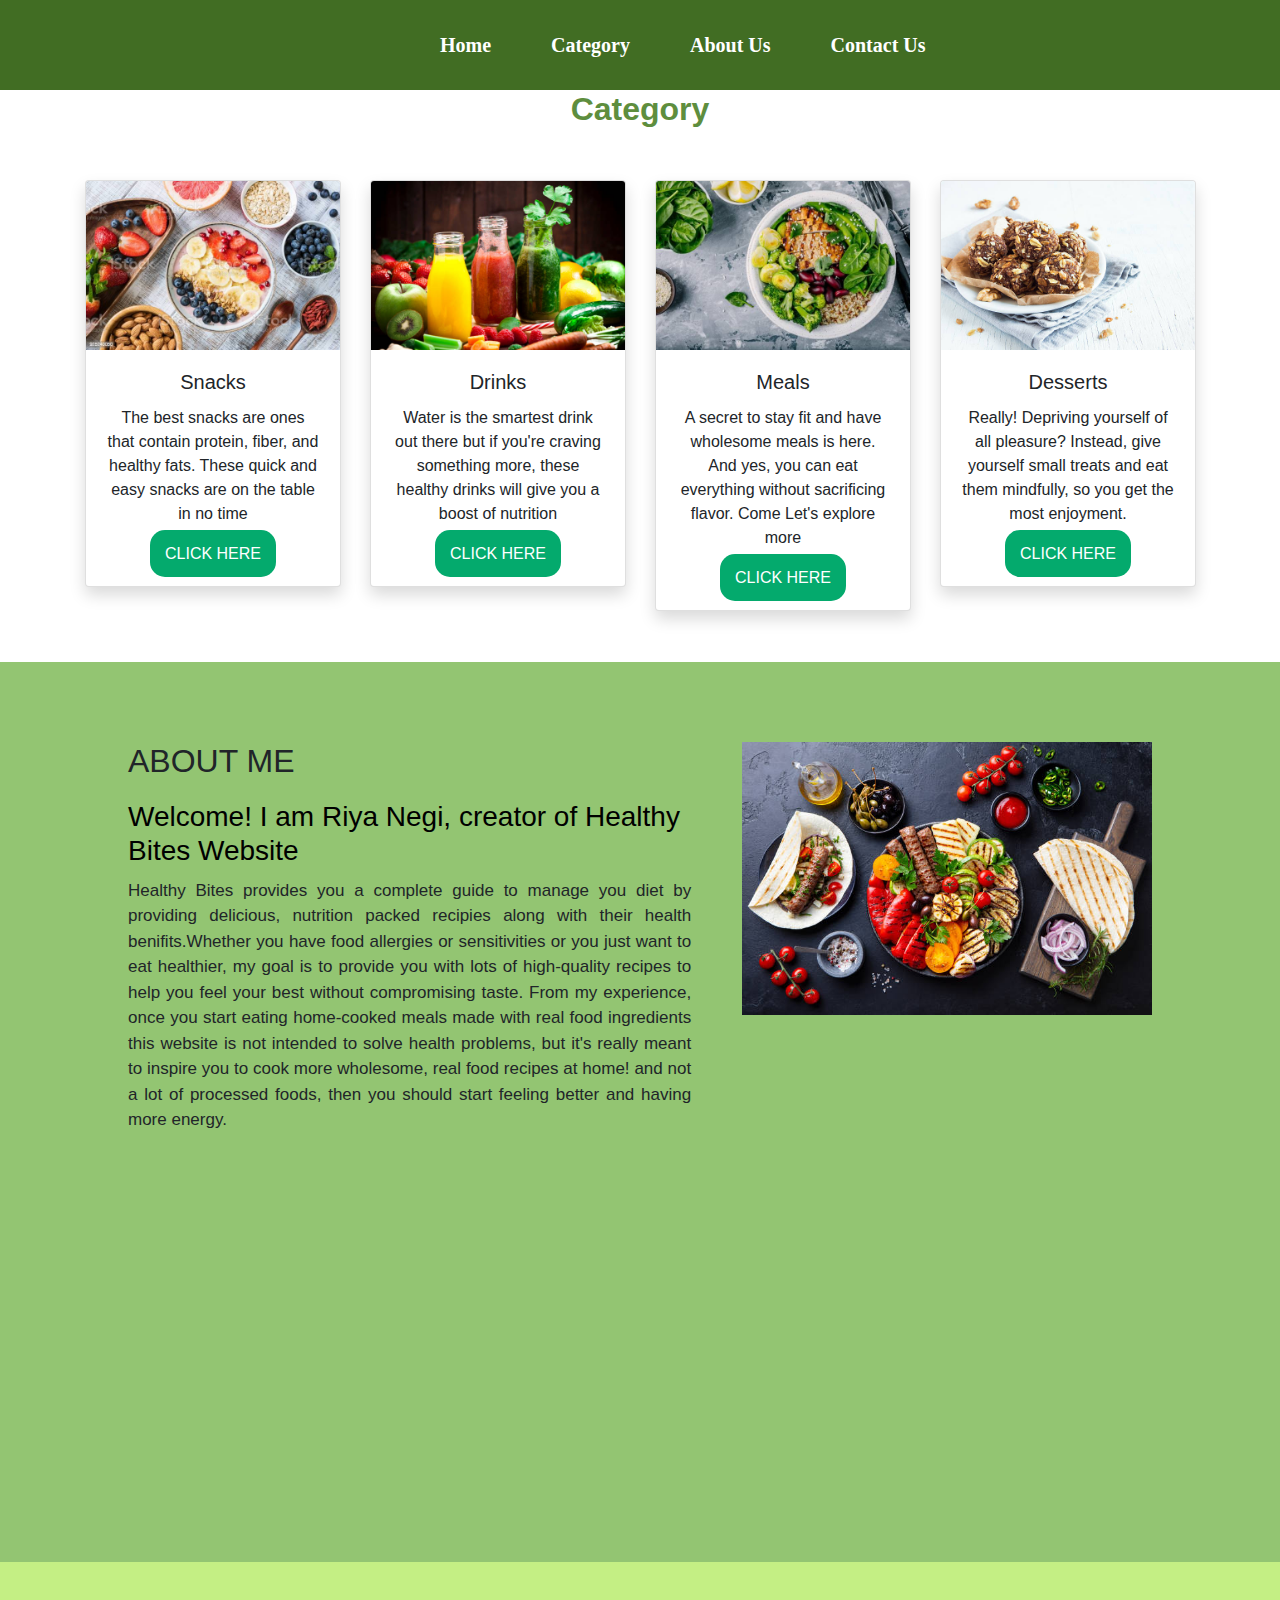
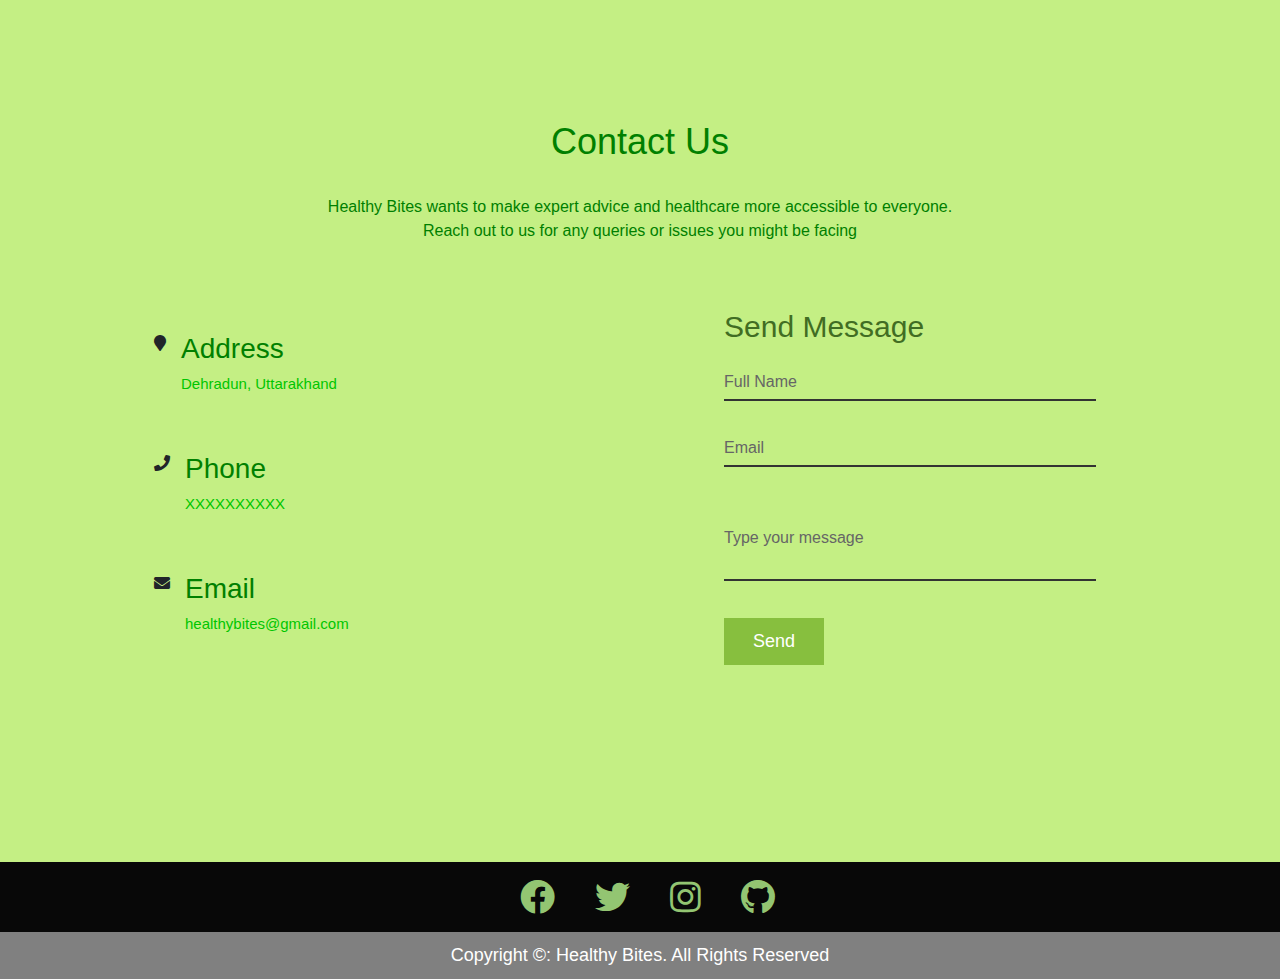
<file: index.html>
<!DOCTYPE html>
<html lang="en">
<head>
    <meta charset="UTF-8">
    <meta http-equiv="X-UA-Compatible" content="IE=edge">
    <meta name="viewport" content="width=device-width, initial-scale=1.0">
    <title>Healthy Bites</title>
    <link rel="shortcut icon" type="image/png" href="Img/Icon.png">
    <link rel="stylesheet" href="https://cdn.jsdelivr.net/npm/bootstrap@5.3.0-alpha1/dist/css/bootstrap.min.css">
    <link rel="stylesheet" href="style.css">
    <link rel="stylesheet" href="https://cdn.jsdelivr.net/npm/bootstrap@5.2.3/dist/css/bootstrap.min.css" integrity="sha384-rbsA2VBKQhggwzxH7pPCaAqO46MgnOM80zW1RWuH61DGLwZJEdK2Kadq2F9CUG65" crossorigin="anonymous">
    <link rel="stylesheet" href="https://pro.fontawesome.com/releases/v5.10.0/css/all.css">
    <link rel="stylesheet" href="https://maxcdn.bootstrapcdn.com/bootstrap/4.4.1/css/bootstrap.min.css">
    
</head>
<body>
    <script src="https://code.jquery.com/jquery-3.2.1.slim.min.js" integrity="sha384-KJ3o2DKtIkvYIK3UENzmM7KCkRr/rE9/Qpg6aAZGJwFDMVNA/GpGFF93hXpG5KkN" crossorigin="anonymous"></script>
    <script src="https://cdnjs.cloudflare.com/ajax/libs/popper.js/1.12.9/umd/popper.min.js" integrity="sha384-ApNbgh9B+Y1QKtv3Rn7W3mgPxhU9K/ScQsAP7hUibX39j7fakFPskvXusvfa0b4Q" crossorigin="anonymous"></script>
    <script src="https://maxcdn.bootstrapcdn.com/bootstrap/4.0.0/js/bootstrap.min.js" integrity="sha384-JZR6Spejh4U02d8jOt6vLEHfe/JQGiRRSQQxSfFWpi1MquVdAyjUar5+76PVCmYl" crossorigin="anonymous"></script>
    
    <!--Navbar Starts here-->
        <div class="bg-img">
            <div class="nav-bar">
                <div class="nav-links">
                    <a href="https://riya-negi-healthybites.netlify.app/"> Home </a>
                    <a href="#container"> Category </a>
                    <a href="#section"> About Us</a>
                    <a href="#content"> Contact Us </a>
                </div>
            </div>
        </div>
    <!--Navbar Ends here-->

    <!--Carousels
    <section>
        <div class="container-fluid">
            <div id="carouselExampleIndicators" class="carousel slide" data-ride="carousel" data-interval="4000">
                <ol class="carousel-indicators">
                    <li data-target="#carouselExampleIndicators" data-slide-to="0" class="active"></li>
                    <li data-target="#carouselExampleIndicators" data-slide-to="1"></li>
                    <li data-target="#carouselExampleIndicators" data-slide-to="2"></li>
                    <li data-target="#carouselExampleIndicators" data-slide-to="3"></li>
                </ol>
                <div class="carousel-inner">
                    <div class="carousel-item active">
                        <img class="d-block w-100" src="Img/Image7.jpg" alt="First slide">
                    </div>
                    <div class="carousel-item">
                        <img class="d-block w-100" src="Img/Image6.jpg" alt="Second slide">
                    </div>
                    <div class="carousel-item">
                        <img class="d-block w-100" src="Img/Image2.jpg" alt="Third slide">
                    </div>
                    <div class="carousel-item">
                        <img class="d-block w-100" src="Img/Image5.jpg" alt="Third slide">
                    </div>
                </div>
                <a class="carousel-control-prev" href="#carouselExampleIndicators" role="button" data-slide="prev">
                    <span class="carousel-control-prev-icon" aria-hidden="true"></span>
                    <span class="sr-only">Previous</span>
                </a>
                <a class="carousel-control-next" href="#carouselExampleIndicators" role="button" data-slide="next">
                    <span class="carousel-control-next-icon" aria-hidden="true"></span>
                    <span class="sr-only">Next</span>
                </a>
            </div>
        </div>
    </section>
    Ends here-->
    
    <!--Category-->
    <section class="Category">
            <h2 class="category">Category</h2>
        <div class="container">
            <div class="row justify-content-center">
                <div class="col-md-3">
                    <div class="card shadow" style="width: 16rem;">
                        <div class="inner">
                            <img src="Img/Snacks.jpg" class="card-img-top" alt="...">
                        </div>
                        <div class="card-body text-center">
                          <h5 class="card-title">Snacks</h5>
                          <p class="card-text">The best snacks are ones that contain protein, fiber, and healthy fats. These quick and easy snacks are on the table in no time</p>
                          <a href="Snacks.html" class="button">Click Here</a>
                        </div>
                      </div>
                </div>
                <div class="col-md-3">
                    <div class="card shadow" style="width: 16rem;">
                        <div class="inner">
                            <img src="Img/Drinks.jpg" class="card-img-top" alt="...">
                        </div>
                        <div class="card-body text-center">
                          <h5 class="card-title">Drinks</h5>
                          <p class="card-text">Water is the smartest drink out there but if you're craving something more, these healthy drinks will give you a boost of nutrition</p>
                          <a href="Drinks.html" class="button">Click Here</a>
                        </div>
                      </div>
                </div>
                <div class="col-md-3">
                    <div class="card shadow" style="width: 16rem;">
                        <div class="inner">
                            <img src="Img/Meals.jpg" class="card-img-top" alt="...">
                        </div>
                        <div class="card-body text-center">
                          <h5 class="card-title">Meals</h5>
                          <p class="card-text">A secret to stay fit and have wholesome meals is here. And yes, you can eat everything without sacrificing flavor. Come Let's explore more </p>
                          <a href="Meals.html" class="button">Click Here</a>
                        </div>
                      </div>
                </div>
                <div class="col-md-3">
                    <div class="card shadow" style="width: 16rem;">
                        <div class="inner">
                            <img src="Img/Desserts.jpg" class="card-img-top" alt="...">
                        </div>
                        <div class="card-body text-center">
                          <h5 class="card-title">Desserts</h5>
                          <p class="card-text">Really! Depriving yourself of all pleasure? Instead, give yourself small treats and eat them mindfully, so you get the most enjoyment.</p>
                          <a href="Desserts.html" class="button">Click Here</a>
                        </div>
                </div>
        </div>
    </section>
    <!--Card ends here-->

    <!--About Us Section-->
    </section>
    <div class="section">
        <div class="containers">
            <div class="content-section">
                <div class="title">
                    <h2>About Me</h2>
                </div>
                <div class="content">
                    <h3>Welcome! I am Riya Negi, creator of Healthy Bites Website</h3>
                    <p>Healthy Bites provides you a complete guide to manage you diet by providing 
                        delicious, nutrition packed recipies along with their health benifits.Whether you have food allergies or sensitivities or you just want to eat healthier, my goal is to provide you with lots of 
                        high-quality recipes to help you feel your best without compromising taste. From my experience, once you start eating home-cooked meals made with real food ingredients this website is not intended to solve health problems, 
                        but it's really meant to inspire you to cook more wholesome, real food recipes at home! 
                        and not a lot of processed foods, then you should start feeling better and having more energy.
                    </p>
                </div>
            </div>
            <div class="image-section">
                <img src="Img/Image1.jpg">
            </div>
        </div>
    </div>
    <!--Contact Us-->
    <section class="contact">
        <div class="content">
            <h2>Contact Us</h2>
            <br>
            <p>Healthy Bites wants to make
                expert advice and healthcare more
                accessible to everyone.<br>
                Reach out to us for any queries or
                issues you might be facing
            </p>
        </div>
        <div class="contain">
            <div class="contactInfo">
                <div class="box">
                    <div class="icon"><i class="fa fa-map-marker" aria-hidden="true"></i></i></div>
                    <div class="text">
                        <h3>Address</h3>
                        <p>Dehradun, Uttarakhand</p>
                    </div>
                </div>
                <div class="box">
                    <div class="icon"><i class="fa fa-phone" aria-hidden="true"></i></div>
                    <div class="text">
                        <h3>Phone</h3>
                        <p>XXXXXXXXXX</p>
                    </div>
                </div>
                <div class="box">
                    <div class="icon"><i class="fa fa-envelope" aria-hidden="true"></i></div>
                    <div class="text">
                        <h3>Email</h3>
                        <p>healthybites@gmail.com</p>
                    </div>
                </div>
            </div>
            <div class="contactForm">
                <form>
                    <h2>Send Message</h2>
                    <div class="inputBox">
                        <input type="text" name="" required="required">
                        <span>Full Name</span>
                    </div>
                    <div class="inputBox">
                        <input type="text" name="" required="required">
                        <span>Email</span>
                        </div>
                    <div class="inputBox">
                        <br>
                        <textarea required="required"></textarea>
                        <span>Type your message</span>
                        
                    </div>
                    <div class="inputBox">
                        <input type="submit" name="" value="Send">
                </form>
            </div>
        </div>
        </section>
    <!--Footer-->
    <footer class="footer">
        <div class="inner-footer">
            <div class="social-links">
                <ul>
                    <li class="social-items"><a href="#"><i class="fab fa-facebook"></i></a></li>
                    <li class="social-items"><a href="#"><i class="fab fa-twitter"></i></a></li>
                    <li class="social-items"><a href="#"><i class="fab fa-instagram"></i></a></li>
                    <li class="social-items"><a href="#"><i class="fab fa-github"></i></a></li>
                </ul>
            </div>
        </div>
        <div class="outer-footer">
            Copyright &copy: Healthy Bites. All Rights Reserved
        </div>
    </footer>
</body>
</html>
</file>
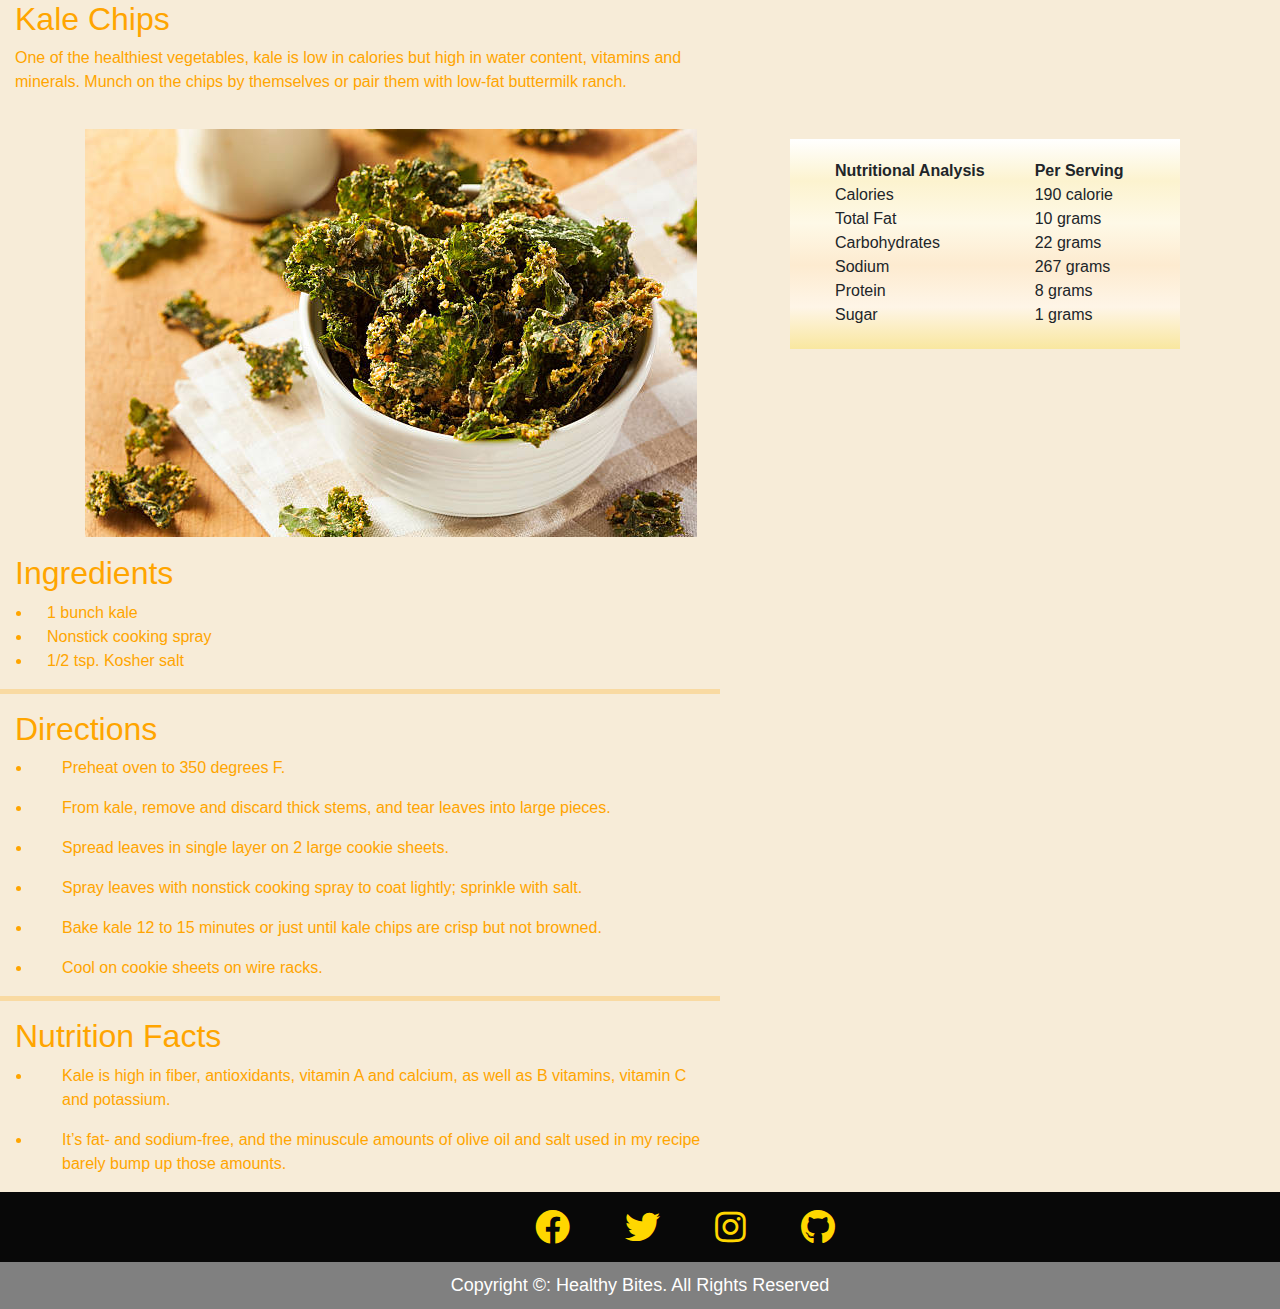
<file: Chips1.html>
<!DOCTYPE html>
<html lang="en">
<head>
	<title>Kale Chips</title>
	<link rel="stylesheet" type="text/css" href="Chips1.css">
    <link rel="shortcut icon" type="image/png" href="Img/Icon.png">
    <link rel="stylesheet" href="https://cdn.jsdelivr.net/npm/bootstrap@5.3.0-alpha1/dist/css/bootstrap.min.css">
    <link rel="stylesheet" href="Chips1.css">
    <link rel="stylesheet" href="https://cdn.jsdelivr.net/npm/bootstrap@5.2.3/dist/css/bootstrap.min.css" integrity="sha384-rbsA2VBKQhggwzxH7pPCaAqO46MgnOM80zW1RWuH61DGLwZJEdK2Kadq2F9CUG65" crossorigin="anonymous">
    <link rel="stylesheet" href="https://pro.fontawesome.com/releases/v5.10.0/css/all.css">
    <link rel="stylesheet" href="https://maxcdn.bootstrapcdn.com/bootstrap/4.4.1/css/bootstrap.min.css">
    
</head>
<body class="full">
    <h2 class="heading">Kale Chips</h2>
    <p>One of the healthiest vegetables, kale is low in calories but high in water content, vitamins and <br>minerals.
         Munch on the chips by themselves or pair them with low-fat buttermilk ranch. </p>
    <div class="container">
            <img src="Img/Snacks1.jpg" >
            <div class="box">
                <table>
                    <tr>
                        <th>Nutritional Analysis</th>
                        <th>Per Serving</th>
                    </tr>
                    <tr>
                        <td>Calories</td>
                        <td>190 calorie</td>
                    </tr>
                    <tr>
                        <td>Total Fat</td>
                        <td>10 grams</td>
                    </tr>
                    <tr>
                        <td>Carbohydrates</td>
                        <td>22 grams</td>
                    </tr>
                    <tr>
                        <td>Sodium</td>
                        <td>267 grams</td>
                    </tr>
                    <tr>
                        <td>Protein</td>
                        <td>8 grams</td>
                    </tr>
                    <tr>
                        <td>Sugar</td>
                        <td>1 grams</td>
                    </tr>
                </table>
            </div>
        </div>
        <!--Sub-section-->
        <div>
            <h2 class="Sub-section">Ingredients</h2>
            <ul type="disc">
                <li>1 bunch kale</li>
                <li>Nonstick cooking spray</li>
                <li>1/2 tsp. Kosher salt</li>
            </ul>
            <hr style="height:5px;width: 720px;border-width:0;color:#FFA500;background-color:#FFA500">
            <h2 class="Sub-section">Directions</h2>
            <ul type="disc">
                <li><p>Preheat oven to 350 degrees F.</p></li>
                <li><p>From kale, remove and discard thick stems, and tear leaves into large pieces.</p></li>
                <li><p>Spread leaves in single layer on 2 large cookie sheets. </p></li>
                <li><p>Spray leaves with nonstick cooking spray to coat lightly; sprinkle with salt. </p></li>
                <li><p>Bake kale 12 to 15 minutes or just until kale chips are crisp but not browned. </p></li>    
                <li><p>Cool on cookie sheets on wire racks.</p></li>
            </ul>
            <hr style="height:5px;width: 720px;border-width:0;color:#FFA500;background-color:#FFA500">
            <h2 class="Sub-section">Nutrition Facts</h2>
            <ul type="disc">
                <li><p>Kale is high in fiber, antioxidants, vitamin A and calcium, as well as B vitamins, vitamin C<br>
                    and potassium. </p></li>
                <li><p>It’s fat- and sodium-free, and the minuscule amounts of olive oil and salt used in my recipe<br>
                    barely bump up those amounts.</p></li>
                </ul>
        </div>
        <!--Sub-section Ends here-->
        <!--Footer-->
    <footer class="footer">
        <div class="inner-footer">
            <div class="social-links">
                <ul>
                    <li class="social-items"><a href="#"><i class="fab fa-facebook"></i></a></li>
                    <li class="social-items"><a href="#"><i class="fab fa-twitter"></i></a></li>
                    <li class="social-items"><a href="#"><i class="fab fa-instagram"></i></a></li>
                    <li class="social-items"><a href="#"><i class="fab fa-github"></i></a></li>
                </ul>
            </div>
        </div>
        <div class="outer-footer">
            Copyright &copy: Healthy Bites. All Rights Reserved
        </div>
    </footer>
</body>
</html>
</file>
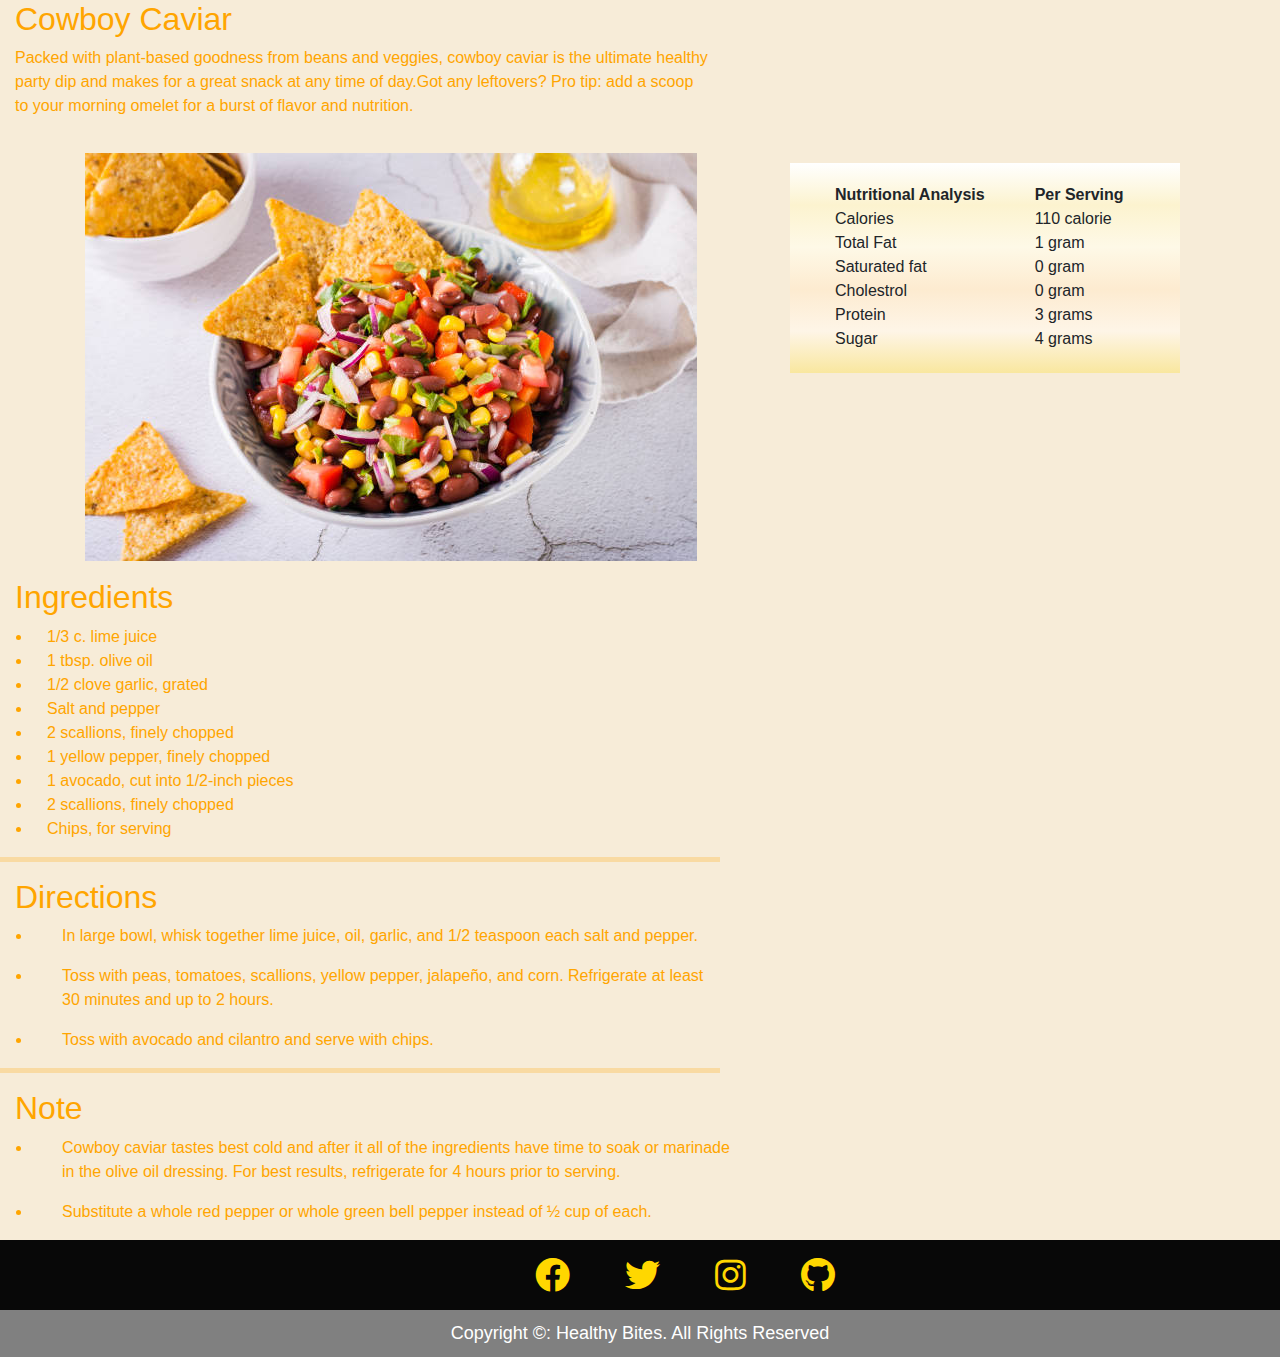
<file: Chips2.html>
<!DOCTYPE html>
<html lang="en">
<head>
	<title>Cowboy Caviar</title>
	<link rel="stylesheet" type="text/css" href="Chips1.css">
    <link rel="shortcut icon" type="image/png" href="Img/Icon.png">
    <link rel="stylesheet" href="https://cdn.jsdelivr.net/npm/bootstrap@5.3.0-alpha1/dist/css/bootstrap.min.css">
    <link rel="stylesheet" href="Chips2.css">
    <link rel="stylesheet" href="https://cdn.jsdelivr.net/npm/bootstrap@5.2.3/dist/css/bootstrap.min.css" integrity="sha384-rbsA2VBKQhggwzxH7pPCaAqO46MgnOM80zW1RWuH61DGLwZJEdK2Kadq2F9CUG65" crossorigin="anonymous">
    <link rel="stylesheet" href="https://pro.fontawesome.com/releases/v5.10.0/css/all.css">
    <link rel="stylesheet" href="https://maxcdn.bootstrapcdn.com/bootstrap/4.4.1/css/bootstrap.min.css">
    
</head>
<body class="full">
    <h2 class="heading">Cowboy Caviar</h2>
    <p>Packed with plant-based goodness from beans and veggies, cowboy caviar is the ultimate healthy<br> party dip
         and makes for a great snack at any time of day.Got any leftovers? Pro tip: add a scoop<br>
          to your morning
          omelet for a burst of flavor and nutrition.  </p>
    <div class="container">
            <img src="Img/Snacks2.jpg" >
            <div class="box">
                <table>
                    <tr>
                        <th>Nutritional Analysis</th>
                        <th>Per Serving</th>
                    </tr>
                    <tr>
                        <td>Calories</td>
                        <td>110 calorie</td>
                    </tr>
                    <tr>
                        <td>Total Fat</td>
                        <td>1 gram</td>
                    </tr>
                    <tr>
                        <td>Saturated fat</td>
                        <td>0 gram</td>
                    </tr>
                    <tr>
                        <td>Cholestrol</td>
                        <td>0 gram</td>
                    </tr>
                    <tr>
                        <td>Protein</td>
                        <td>3 grams</td>
                    </tr>
                    <tr>
                        <td>Sugar</td>
                        <td>4 grams</td>
                    </tr>
                </table>
            </div>
        </div>
        <!--Sub-section-->
        <div>
            <h2 class="Sub-section">Ingredients</h2>
            <ul type="disc">
                <li>1/3 c. lime juice</li>
                <li>1 tbsp. olive oil</li>
                <li>1/2 clove garlic, grated</li>
                <li>Salt and pepper</li>
                <li>2 scallions, finely chopped </li>
                <li>1 yellow pepper, finely chopped</li>
                <li>1 avocado, cut into 1/2-inch pieces </li>
                <li>2 scallions, finely chopped </li>
                <li>Chips, for serving</li>
            </ul>
            <hr style="height:5px;width: 720px;border-width:0;color:#FFA500;background-color:#FFA500">
            <h2 class="Sub-section">Directions</h2>
            <ul type="disc">
                <li><p>In large bowl, whisk together lime juice, oil, garlic, and 1/2 teaspoon each salt and pepper. </p></li>
                <li><p>Toss with peas, tomatoes, scallions, yellow pepper, jalapeño, and corn. Refrigerate at least 
                    <br>30 minutes and up to 2 hours.</p></li>
                <li><p>Toss with avocado and cilantro and serve with chips. </p></li>
                </ul>
            <hr style="height:5px;width: 720px;border-width:0;color:#FFA500;background-color:#FFA500">
            <h2 class="Sub-section">Note</h2>
            <ul type="disc">
                <li><p>Cowboy caviar tastes best cold and after it all of the ingredients have time 
                    to soak or marinade<br> in the olive oil dressing. For best results, refrigerate for 4 hours prior to serving. </p></li>
                <li><p>Substitute a whole red pepper or whole green bell pepper instead of ½ cup of each. </p></li>
                </ul>
        </div>
        <!--Sub-section Ends here-->
        <!--Footer-->
    <footer class="footer">
        <div class="inner-footer">
            <div class="social-links">
                <ul>
                    <li class="social-items"><a href="#"><i class="fab fa-facebook"></i></a></li>
                    <li class="social-items"><a href="#"><i class="fab fa-twitter"></i></a></li>
                    <li class="social-items"><a href="#"><i class="fab fa-instagram"></i></a></li>
                    <li class="social-items"><a href="#"><i class="fab fa-github"></i></a></li>
                </ul>
            </div>
        </div>
        <div class="outer-footer">
            Copyright &copy: Healthy Bites. All Rights Reserved
        </div>
    </footer>
</body>
</html>
</file>
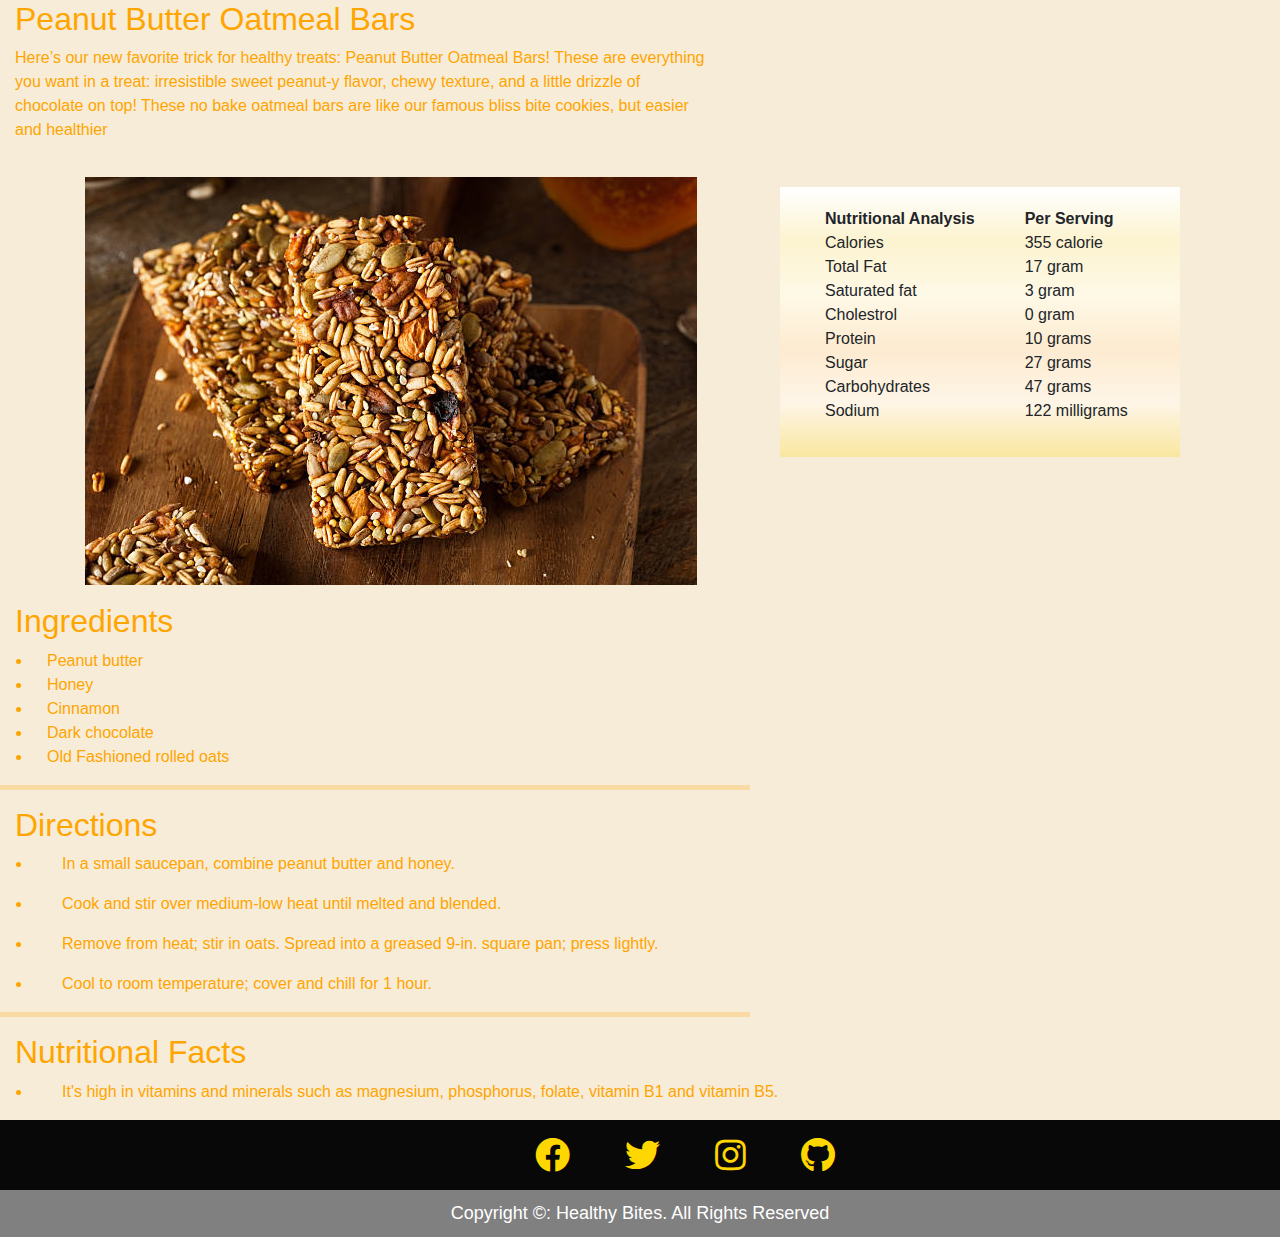
<file: Dessert1.html>
<!DOCTYPE html>
<html lang="en">
<head>
	<title>Dessert</title>
	<link rel="stylesheet" type="text/css" href="Dessert1style.css">
    <link rel="shortcut icon" type="image/png" href="Img/Icon.png">
    <link rel="stylesheet" href="Dessert1style.css">
    <link rel="stylesheet" href="https://cdn.jsdelivr.net/npm/bootstrap@5.3.0-alpha1/dist/css/bootstrap.min.css">
    <link rel="stylesheet" href="https://cdn.jsdelivr.net/npm/bootstrap@5.2.3/dist/css/bootstrap.min.css" integrity="sha384-rbsA2VBKQhggwzxH7pPCaAqO46MgnOM80zW1RWuH61DGLwZJEdK2Kadq2F9CUG65" crossorigin="anonymous">
    <link rel="stylesheet" href="https://pro.fontawesome.com/releases/v5.10.0/css/all.css">
    <link rel="stylesheet" href="https://maxcdn.bootstrapcdn.com/bootstrap/4.4.1/css/bootstrap.min.css">
</head>
<body class="full">
    <h2 class="heading">Peanut Butter Oatmeal Bars</h2>
    <p>Here’s our new favorite trick for healthy treats: Peanut Butter Oatmeal Bars! These are everything<br>
        you want in a treat: irresistible sweet peanut-y flavor, chewy texture, and a little drizzle of<br>
        chocolate on top! These no bake oatmeal bars are like our famous bliss bite cookies, but easier<br>
        and healthier</p>
    <div class="container">
            <img src="Img/Dessert1.jpg" >
            <div class="box">
                <table>
                    <tr>
                        <th>Nutritional Analysis</th>
                        <th>Per Serving</th>
                    </tr>
                    <tr>
                        <td>Calories</td>
                        <td>355 calorie</td>
                    </tr>
                    <tr>
                        <td>Total Fat</td>
                        <td>17 gram</td>
                    </tr>
                    <tr>
                        <td>Saturated fat</td>
                        <td>3 gram</td>
                    </tr>
                    <tr>
                        <td>Cholestrol</td>
                        <td>0 gram</td>
                    </tr>
                    <tr>
                        <td>Protein</td>
                        <td>10 grams</td>
                    </tr>
                    <tr>
                        <td>Sugar</td>
                        <td>27 grams</td>
                    </tr>
                    <tr>
                        <td>Carbohydrates</td>
                        <td>47 grams</td>
                    </tr>
                    <tr>
                        <td>Sodium</td>
                        <td>122 milligrams</td>
                    </tr>
                </table>
            </div>
        </div>
        <!--Sub-section-->
        <div>
            <h2 class="Sub-section">Ingredients</h2>
            <ul type="disc">
                <li>Peanut butter</li>
                <li>Honey</li>
                <li>Cinnamon</li>
                <li>Dark chocolate</li>
                <li>Old Fashioned rolled oats</li>
            </ul>
            <hr style="height:5px;width: 750px;border-width:0;color:#FFA500;background-color:#FFA500">
            <h2 class="Sub-section">Directions</h2>
            <ul type="disc">
                <li><p>In a small saucepan, combine peanut butter and honey. </p></li>
                <li><p> Cook and stir over medium-low heat until melted and blended.</p></li>
                <li><p>Remove from heat; stir in oats. Spread into a greased 9-in. square pan; press lightly.</p></li>
                <li><p>Cool to room temperature; cover and chill for 1 hour.</p></li>
                </ul>
            <hr style="height:5px;width: 750px;border-width:0;color:#FFA500;background-color:#FFA500">
            <h2 class="Sub-section">Nutritional Facts</h2>
            <ul type="disc">
                <li><p>It's high in vitamins and minerals such as magnesium, phosphorus, folate, vitamin B1 
                    and vitamin B5.</p></li>
                </ul>
        </div>
        <!--Sub-section Ends here-->
        <!--Footer-->
    <footer class="footer">
        <div class="inner-footer">
            <div class="social-links">
                <ul>
                    <li class="social-items"><a href="#"><i class="fab fa-facebook"></i></a></li>
                    <li class="social-items"><a href="#"><i class="fab fa-twitter"></i></a></li>
                    <li class="social-items"><a href="#"><i class="fab fa-instagram"></i></a></li>
                    <li class="social-items"><a href="#"><i class="fab fa-github"></i></a></li>
                </ul>
            </div>
        </div>
        <div class="outer-footer">
            Copyright &copy: Healthy Bites. All Rights Reserved
        </div>
    </footer>
</body>
</html>
</file>
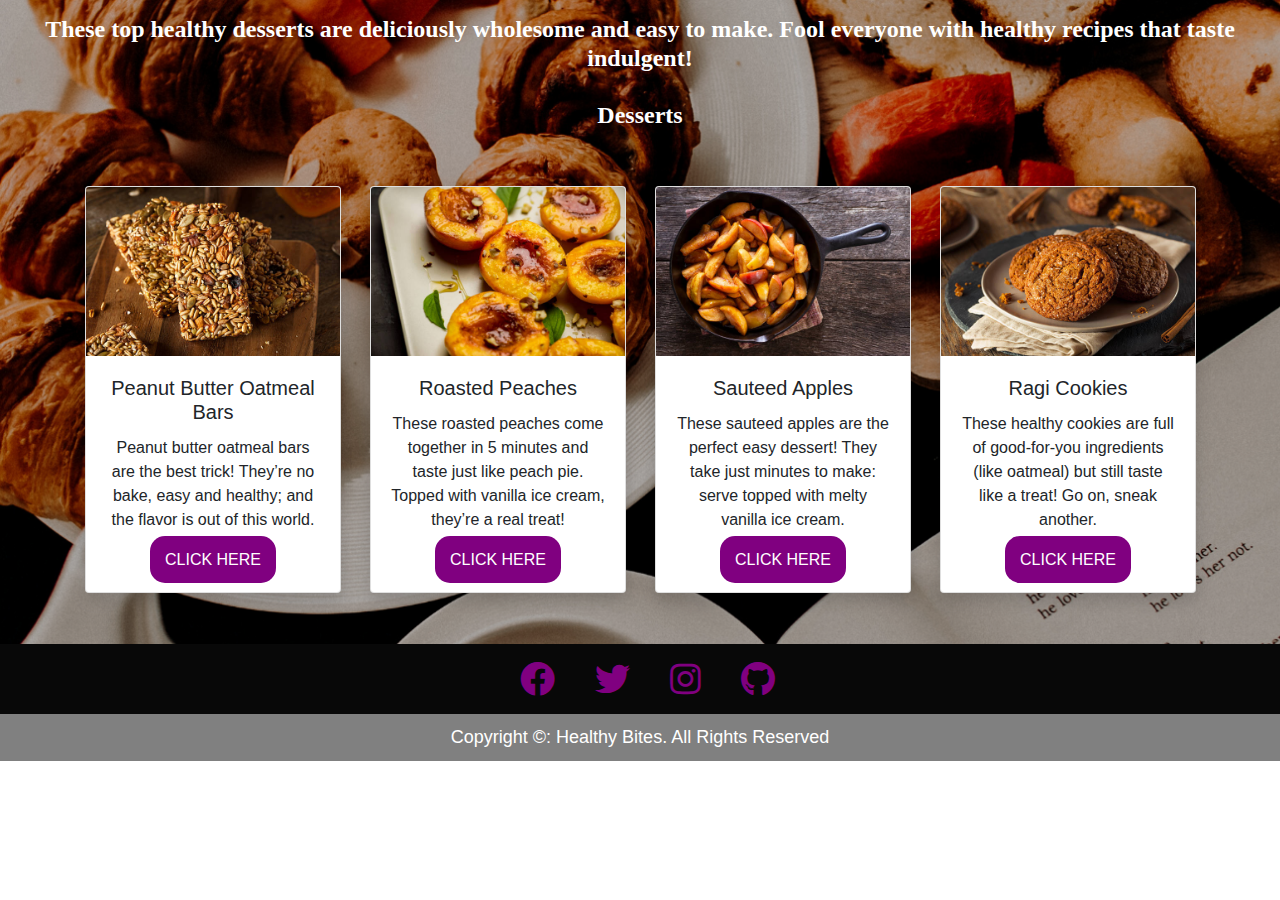
<file: Desserts.html>
<!DOCTYPE html>
<html lang="en">
<head>
    <meta charset="UTF-8">
    <meta http-equiv="X-UA-Compatible" content="IE=edge">
    <meta name="viewport" content="width=device-width, initial-scale=1.0">
    <title>Desserts</title>
    <link rel="shortcut icon" type="image/png" href="Img/Icon.png">
    <link rel="stylesheet" href="https://cdn.jsdelivr.net/npm/bootstrap@5.3.0-alpha1/dist/css/bootstrap.min.css">
    <link rel="stylesheet" href="DessertStyle.css">
    <link rel="stylesheet" href="https://cdn.jsdelivr.net/npm/bootstrap@5.2.3/dist/css/bootstrap.min.css" integrity="sha384-rbsA2VBKQhggwzxH7pPCaAqO46MgnOM80zW1RWuH61DGLwZJEdK2Kadq2F9CUG65" crossorigin="anonymous">
    <link rel="stylesheet" href="https://pro.fontawesome.com/releases/v5.10.0/css/all.css">
    <link rel="stylesheet" href="https://maxcdn.bootstrapcdn.com/bootstrap/4.4.1/css/bootstrap.min.css">
    
</head>
<body class="bg-img">
    <!--Drinks-->
    <div >
    <section >
        <h4 class="category">These top healthy desserts are deliciously 
            wholesome and easy to make. Fool everyone with healthy recipes that taste indulgent!</h4>
        <h4 class="category"> Desserts</h4>
    <div class="container">
        <div class="row justify-content-center">
            <div class="col-md-3">
                <div class="card shadow" style="width: 16rem;">
                    <div class="inner">
                        <img src="Img/Dessert1.jpg" class="card-img-top" alt="...">
                    </div>
                    <div class="card-body text-center">
                      <h5 class="card-title">Peanut Butter Oatmeal Bars</h5>
                      <p class="card-text">Peanut butter oatmeal bars are the best trick! 
                        They’re no bake, easy and healthy; and the flavor is out of this world.</p>
                      <a href="Dessert1.html" class="button">Click Here</a>
                    </div>
                  </div>
            </div>
            <div class="col-md-3">
                <div class="card shadow" style="width: 16rem;">
                    <div class="inner">
                        <img src="Img/Dessert2.jpg" class="card-img-top" alt="...">
                    </div>
                    <div class="card-body text-center">
                      <h5 class="card-title">Roasted Peaches</h5>
                      <p class="card-text">These roasted peaches come together in 5 minutes and taste just like peach pie. 
                        Topped with vanilla ice cream, they’re a real treat!</p>
                      <a href="#" class="button">Click Here</a>
                    </div>
                  </div>
            </div>
            <div class="col-md-3">
                <div class="card shadow" style="width: 16rem;">
                    <div class="inner">
                        <img src="Img/Dessert3.jpg" class="card-img-top" alt="...">
                    </div>
                    <div class="card-body text-center">
                      <h5 class="card-title">Sauteed Apples</h5>
                      <p class="card-text">These sauteed apples are the perfect easy dessert! They take 
                        just minutes to make: serve topped with melty vanilla ice cream.

                      </p>
                      <a href="#" class="button">Click Here</a>
                    </div>
                  </div>
            </div>
            <div class="col-md-3">
                <div class="card shadow" style="width: 16rem;">
                    <div class="inner">
                        <img src="Img/Dessert4.jpg" class="card-img-top" alt="...">
                    </div>
                    <div class="card-body text-center">
                      <h5 class="card-title">Ragi Cookies</h5>
                      <p class="card-text">These healthy cookies are full of good-for-you ingredients 
                        (like oatmeal) but still taste like a treat! Go on, sneak another.</p>
                      <a href="#" class="button">Click Here</a>
                    </div>
            </div>
    </div>
</section>
</div>
<!--Card ends here-->

<!--Footer-->
<footer class="footer">
    <div class="inner-footer">
        <div class="social-links">
            <ul>
                <li class="social-items"><a href="#"><i class="fab fa-facebook"></i></a></li>
                <li class="social-items"><a href="#"><i class="fab fa-twitter"></i></a></li>
                <li class="social-items"><a href="#"><i class="fab fa-instagram"></i></a></li>
                <li class="social-items"><a href="#"><i class="fab fa-github"></i></a></li>
            </ul>
        </div>
    </div>
    <div class="outer-footer">
        Copyright &copy: Healthy Bites. All Rights Reserved
    </div>
</footer>
<!--Ends here-->
</body>
</html>
</file>
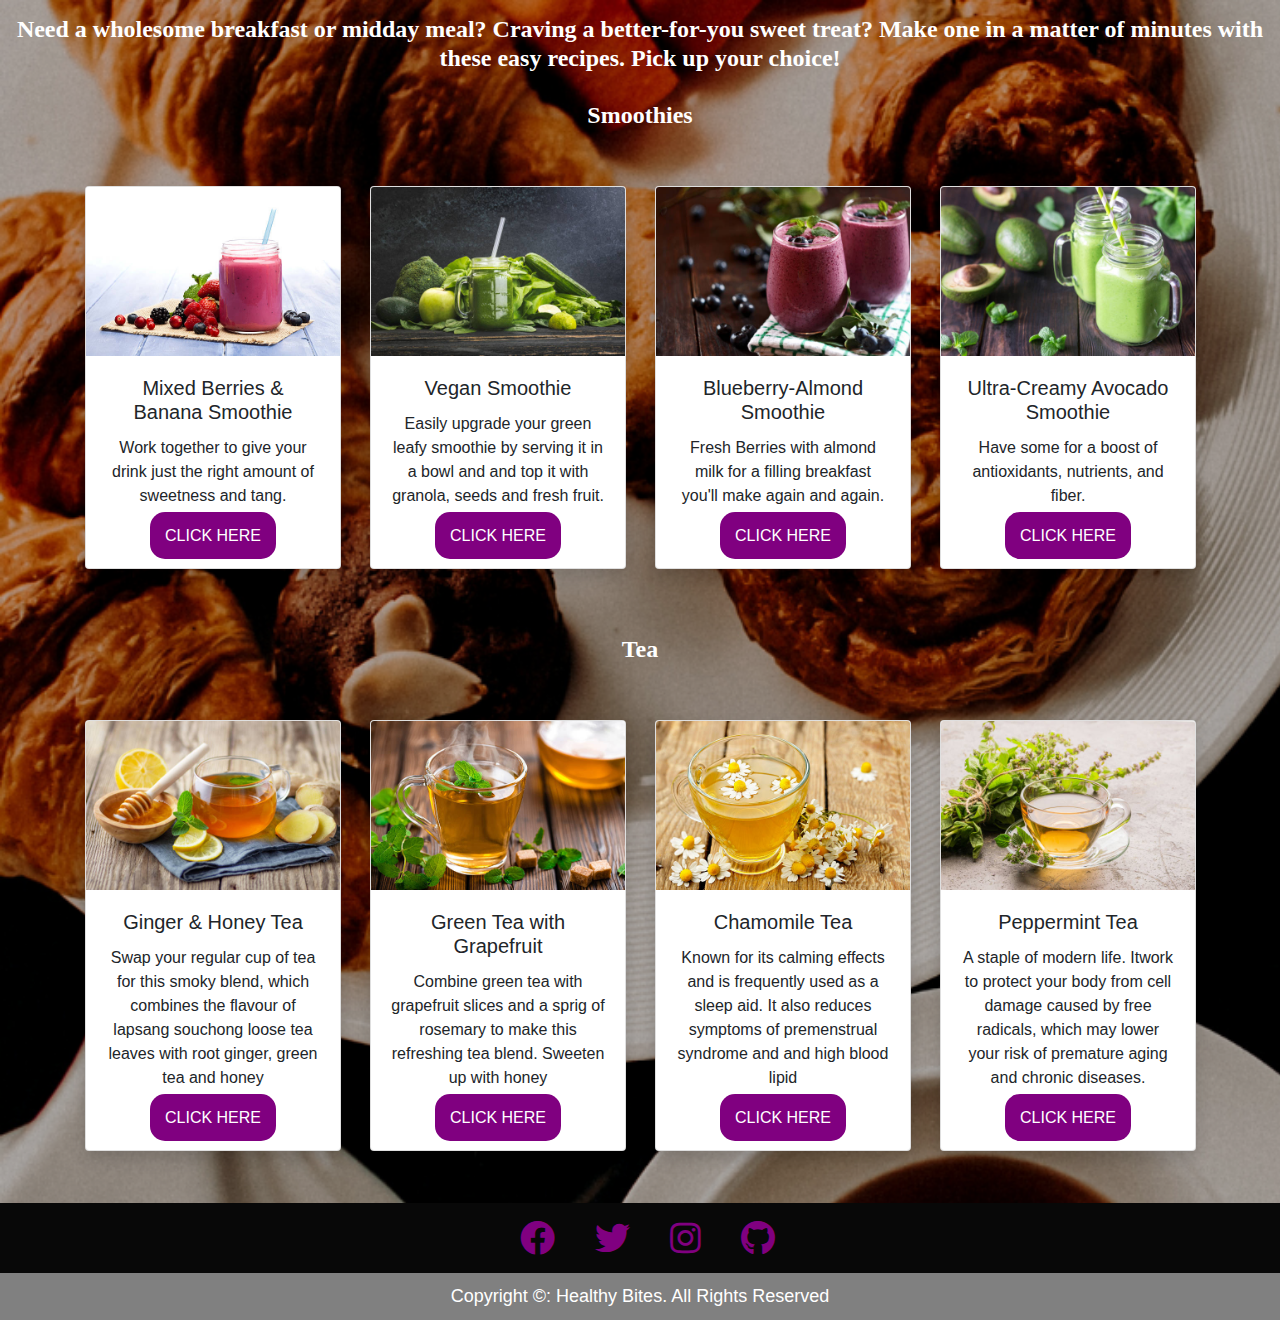
<file: Drinks.html>
<!DOCTYPE html>
<html lang="en">
<head>
    <meta charset="UTF-8">
    <meta http-equiv="X-UA-Compatible" content="IE=edge">
    <meta name="viewport" content="width=device-width, initial-scale=1.0">
    <title>Document</title>
    <link rel="shortcut icon" type="image/png" href="Img/Icon.png">
    <link rel="stylesheet" href="https://cdn.jsdelivr.net/npm/bootstrap@5.3.0-alpha1/dist/css/bootstrap.min.css">
    <link rel="stylesheet" href="Drinkstyle.css">
    <link rel="stylesheet" href="https://cdn.jsdelivr.net/npm/bootstrap@5.2.3/dist/css/bootstrap.min.css" integrity="sha384-rbsA2VBKQhggwzxH7pPCaAqO46MgnOM80zW1RWuH61DGLwZJEdK2Kadq2F9CUG65" crossorigin="anonymous">
    <link rel="stylesheet" href="https://pro.fontawesome.com/releases/v5.10.0/css/all.css">
    <link rel="stylesheet" href="https://maxcdn.bootstrapcdn.com/bootstrap/4.4.1/css/bootstrap.min.css">
    
</head>
<body class="bg-img">
    <!--Drinks-->
    <section >
        <h4 class="category">Need a wholesome breakfast or midday meal? 
            Craving a better-for-you sweet treat? Make one in a matter of minutes with these easy recipes. 
            Pick up your choice!</h4>
        <h4 class="category"> Smoothies </h4>
    <div class="container">
        <div class="row justify-content-center">
            <div class="col-md-3">
                <div class="card shadow" style="width: 16rem;">
                    <div class="inner">
                        <img src="Img/Smoothie1.jpg" class="card-img-top" alt="...">
                    </div>
                    <div class="card-body text-center">
                      <h5 class="card-title">Mixed Berries & Banana Smoothie</h5>
                      <p class="card-text">Work together to give your drink just the right amount of sweetness and tang.</p>
                      <a href="Smoothie1.html" class="button">Click Here</a>
                    </div>
                  </div>
            </div>
            <div class="col-md-3">
                <div class="card shadow" style="width: 16rem;">
                    <div class="inner">
                        <img src="Img/Smoothie2.jpg" class="card-img-top" alt="...">
                    </div>
                    <div class="card-body text-center">
                      <h5 class="card-title">Vegan Smoothie</h5>
                      <p class="card-text">Easily upgrade your green leafy smoothie by serving it in a bowl and and top it with granola, seeds and fresh fruit. </p>
                      <a href="#" class="button">Click Here</a>
                    </div>
                  </div>
            </div>
            <div class="col-md-3">
                <div class="card shadow" style="width: 16rem;">
                    <div class="inner">
                        <img src="Img/Smoothie3.jpg" class="card-img-top" alt="...">
                    </div>
                    <div class="card-body text-center">
                      <h5 class="card-title">Blueberry-Almond Smoothie</h5>
                      <p class="card-text">Fresh Berries with almond milk for a filling breakfast you'll make again and again.</p>
                      <a href="#" class="button">Click Here</a>
                    </div>
                  </div>
            </div>
            <div class="col-md-3">
                <div class="card shadow" style="width: 16rem;">
                    <div class="inner">
                        <img src="Img/Smoothie4.jpg" class="card-img-top" alt="...">
                    </div>
                    <div class="card-body text-center">
                      <h5 class="card-title">Ultra-Creamy Avocado Smoothie</h5>
                      <p class="card-text"> Have some for a boost of antioxidants, nutrients, and fiber. </p>
                      <a href="#" class="button">Click Here</a>
                    </div>
            </div>
    </div>
</section>
<!--Card ends here-->
<!--Second card-->
<section>
    <section >
        <h4 class="category"> Tea </h4>
    <div class="container">
        <div class="row justify-content-center">
            <div class="col-md-3">
                <div class="card shadow" style="width: 16rem;">
                    <div class="inner">
                        <img src="Img/Tea1.jpg" class="card-img-top" alt="...">
                    </div>
                    <div class="card-body text-center">
                      <h5 class="card-title">Ginger & Honey Tea</h5>
                      <p class="card-text">Swap your regular cup of tea for this smoky blend, which 
                        combines the flavour of lapsang souchong loose tea leaves with root ginger, green tea and honey</p>
                      <a href="Tea1.html" class="button">Click Here</a>
                    </div>
                  </div>
            </div>
            <div class="col-md-3">
                <div class="card shadow" style="width: 16rem;">
                    <div class="inner">
                        <img src="Img/Tea2.jpg" class="card-img-top" alt="...">
                    </div>
                    <div class="card-body text-center">
                      <h5 class="card-title">Green Tea with Grapefruit</h5>
                      <p class="card-text"> Combine green tea with grapefruit slices and a sprig of 
                        rosemary to make this refreshing tea blend. Sweeten up with honey  </p>
                      <a href="#" class="button">Click Here</a>
                    </div>
                  </div>
            </div>
            <div class="col-md-3">
                <div class="card shadow" style="width: 16rem;">
                    <div class="inner">
                        <img src="Img/Tea3.jpg" class="card-img-top" alt="...">
                    </div>
                    <div class="card-body text-center">
                      <h5 class="card-title">Chamomile Tea</h5>
                      <p class="card-text">Known for its calming effects and is frequently used as a sleep aid. It also 
                        reduces symptoms of premenstrual syndrome and and high blood lipid</p>
                      <a href="#" class="button">Click Here</a>
                    </div>
                  </div>
            </div>
            <div class="col-md-3">
                <div class="card shadow" style="width: 16rem;">
                    <div class="inner">
                        <img src="Img/Tea4.jpg" class="card-img-top" alt="...">
                    </div>
                    <div class="card-body text-center">
                      <h5 class="card-title">Peppermint Tea</h5>
                      <p class="card-text">A staple of modern life. Itwork to protect your body from cell 
                        damage caused by free radicals, which may lower your risk of premature aging and chronic diseases.</p>
                      <a href="#" class="button">Click Here</a>
                    </div>
            </div>
    </div>
</section>
<!--Footer-->
<footer class="footer">
    <div class="inner-footer">
        <div class="social-links">
            <ul>
                <li class="social-items"><a href="#"><i class="fab fa-facebook"></i></a></li>
                <li class="social-items"><a href="#"><i class="fab fa-twitter"></i></a></li>
                <li class="social-items"><a href="#"><i class="fab fa-instagram"></i></a></li>
                <li class="social-items"><a href="#"><i class="fab fa-github"></i></a></li>
            </ul>
        </div>
    </div>
    <div class="outer-footer">
        Copyright &copy: Healthy Bites. All Rights Reserved
    </div>
</footer>
<!--Ends here-->
</body>
</html>
</file>
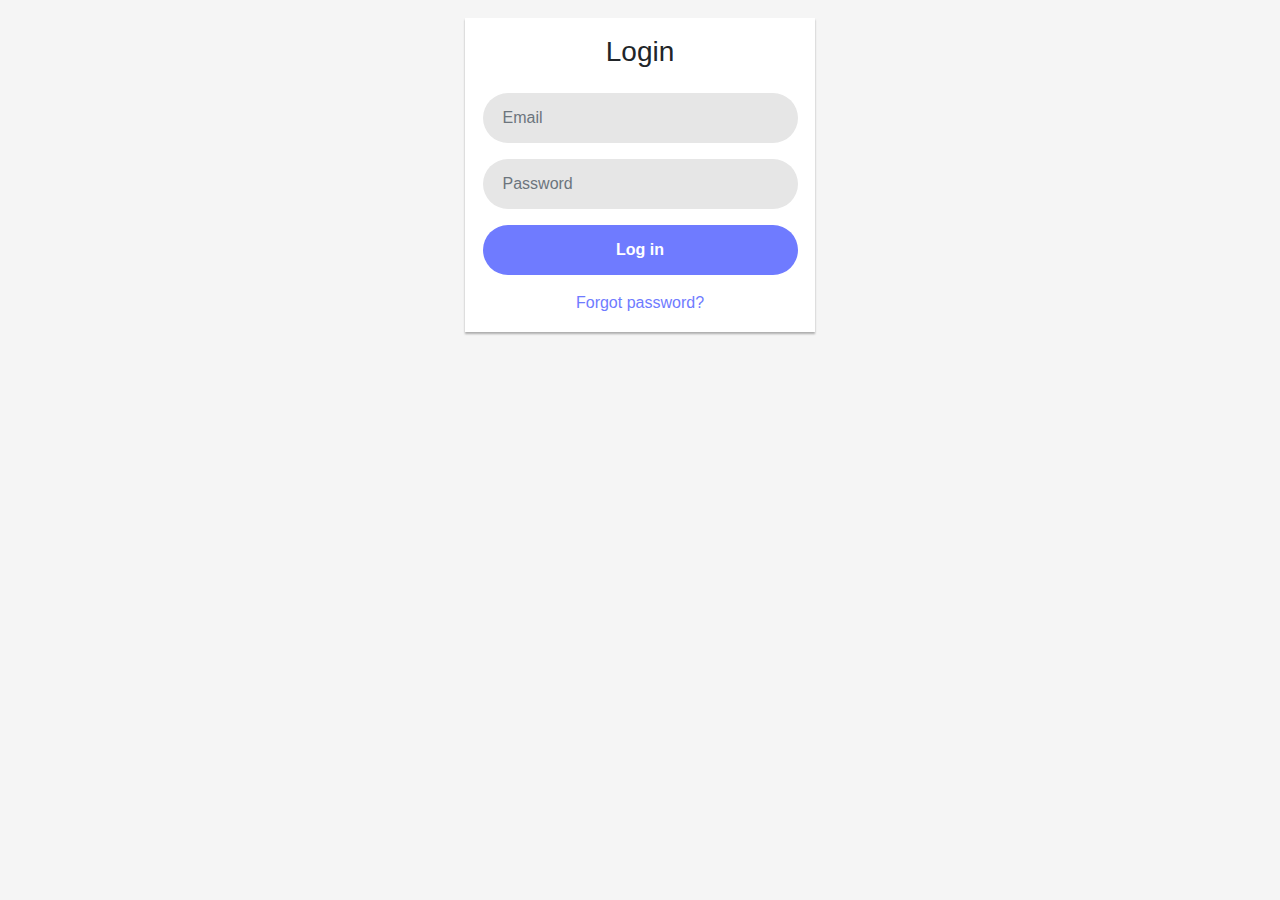
<file: Login.html>
<!DOCTYPE html>
<html lang="en">
<head>
  <meta charset="UTF-8">
  <title>Login Page</title>
  <link rel="stylesheet" href="https://maxcdn.bootstrapcdn.com/bootstrap/4.0.0/css/bootstrap.min.css">
  <style>
    body {
      background-color: #f5f5f5;
      font-family: "Helvetica Neue", Helvetica, Arial, sans-serif;
    }
    
    .login-form {
      margin-top: 5%;
      padding: 5%;
      background: #fff;
      box-shadow: 0px 2px 2px rgba(0, 0, 0, 0.3);
    }
    
    .form-group input {
      height: 50px;
      border-radius: 25px;
      padding: 0 20px;
      border: none;
      background-color: #e6e6e6;
    }
    
    .form-group button {
      height: 50px;
      border-radius: 25px;
      border: none;
      background-color: #6f7bff;
      color: #fff;
      font-weight: bold;
    }
    
    .form-group button:hover {
      background-color: #2e37b8;
    }
    
    .login-form p {
      margin-bottom: 0;
    }
    
    .login-form a {
      color: #6f7bff;
    }
  </style>
</head>
<body>
  <div class="container">
    <div class="row">
      <div class="col-md-4 offset-md-4">
        <form class="login-form">
          <h3 class="text-center mb-4">Login</h3>
          <div class="form-group">
            <input type="email" class="form-control" placeholder="Email" required>
          </div>
          <div class="form-group">
            <input type="password" class="form-control" placeholder="Password" required>
          </div>
          <div class="form-group">
            <button type="submit" class="btn btn-block">Log in</button>
          </div>
          <p class="text-center">
            <a href="#">Forgot password?</a>
          </p>
        </form>
      </div>
    </div>
  </div>
</body>
</html>
</file>
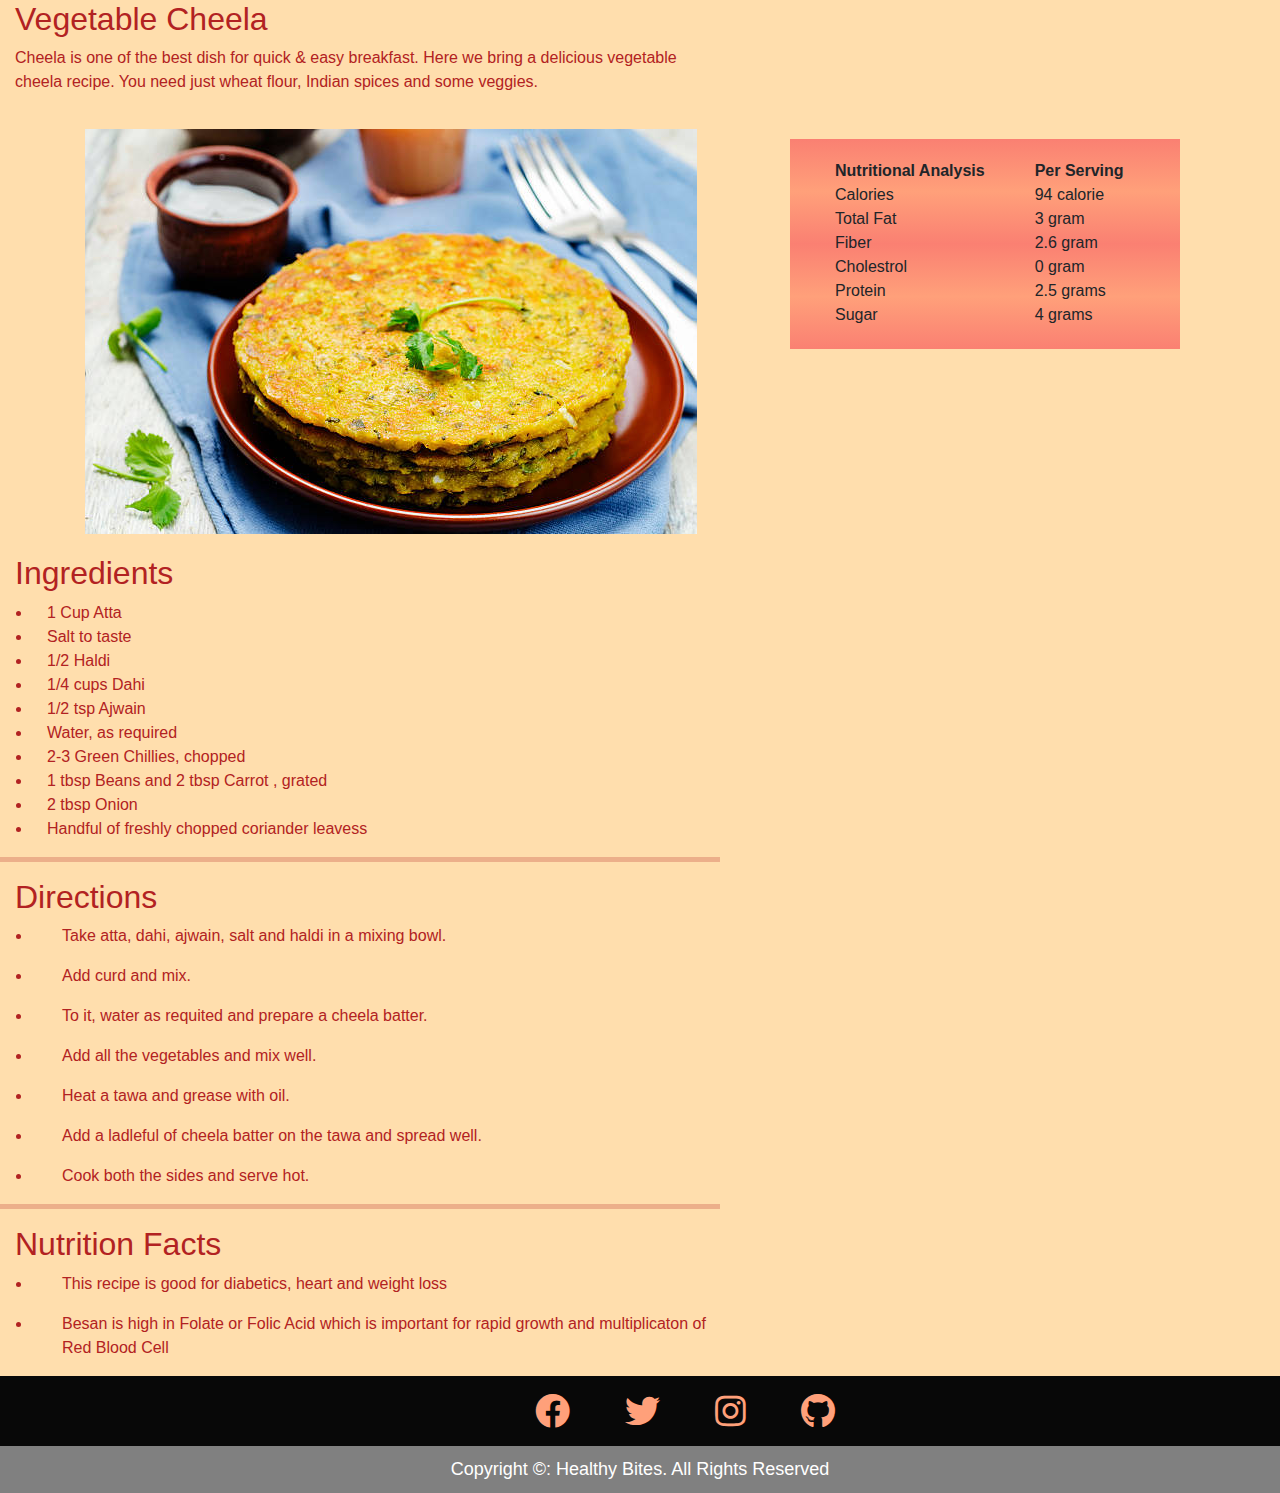
<file: Meal1.html>
<!DOCTYPE html>
<html lang="en">
<head>
	<title>Meal</title>
	<link rel="stylesheet" type="text/css" href="Chips1.css">
    <link rel="shortcut icon" type="image/png" href="Img/Icon.png">
    <link rel="stylesheet" href="https://cdn.jsdelivr.net/npm/bootstrap@5.3.0-alpha1/dist/css/bootstrap.min.css">
    <link rel="stylesheet" href="Meal1.css">
    <link rel="stylesheet" href="https://cdn.jsdelivr.net/npm/bootstrap@5.2.3/dist/css/bootstrap.min.css" integrity="sha384-rbsA2VBKQhggwzxH7pPCaAqO46MgnOM80zW1RWuH61DGLwZJEdK2Kadq2F9CUG65" crossorigin="anonymous">
    <link rel="stylesheet" href="https://pro.fontawesome.com/releases/v5.10.0/css/all.css">
    <link rel="stylesheet" href="https://maxcdn.bootstrapcdn.com/bootstrap/4.4.1/css/bootstrap.min.css">
    
</head>
<body class="full">
    <h2 class="heading">Vegetable Cheela</h2>
    <p>Cheela is one of the best dish for quick & easy breakfast. 
        Here we bring a delicious vegetable<br> cheela recipe. You need 
        just wheat flour, Indian spices and some veggies. </p>
    <div class="container">
            <img src="Img/Meal1.jpg" >
            <div class="box">
                <table>
                    <tr>
                        <th>Nutritional Analysis</th>
                        <th>Per Serving</th>
                    </tr>
                    <tr>
                        <td>Calories</td>
                        <td>94 calorie</td>
                    </tr>
                    <tr>
                        <td>Total Fat</td>
                        <td>3 gram</td>
                    </tr>
                    <tr>
                        <td>Fiber</td>
                        <td>2.6 gram</td>
                    </tr>
                    <tr>
                        <td>Cholestrol</td>
                        <td>0 gram</td>
                    </tr>
                    <tr>
                        <td>Protein</td>
                        <td>2.5 grams</td>
                    </tr>
                    <tr>
                        <td>Sugar</td>
                        <td>4 grams</td>
                    </tr>
                </table>
            </div>
        </div>
        <!--Sub-section-->
        <div>
            <h2 class="Sub-section">Ingredients</h2>
            <ul type="disc">
                <li>1 Cup Atta</li>
                <li>Salt to taste </li>
                <li>1/2 Haldi</li>
                <li>1/4 cups Dahi</li>
                <li>1/2 tsp Ajwain</li>
                <li>Water, as required</li>
                <li>2-3 Green Chillies, chopped</li>
                <li>1 tbsp Beans and 2 tbsp Carrot , grated </li>
                <li>2 tbsp Onion</li>
                <li>Handful of freshly chopped coriander leavess</li>
            </ul>
            <hr style="height:5px;width: 720px;border-width:0;color:#B22222;background-color:	#B22222">
            <h2 class="Sub-section">Directions</h2>
            <ul type="disc">
                <li><p>Take atta, dahi, ajwain, salt and haldi in a mixing bowl.</p></li>
                <li><p>Add curd and mix.</p></li>
                <li><p>To it, water as requited and prepare a cheela batter.</p></li>
                <li><p>Add all the vegetables and mix well.</p></li>
                <li><p>Heat a tawa and grease with oil.</p></li>
                <li><p>Add a ladleful of cheela batter on the tawa and spread well.</p></li>
                <li><p>Cook both the sides and serve hot.</p></li>
                </ul>
            <hr style="height:5px;width: 720px;border-width:0;color:#B22222;background-color:#B22222">
            <h2 class="Sub-section">Nutrition Facts</h2>
            <ul type="disc">
                <li><p>This recipe is good for diabetics, heart and weight loss</p></li>
                <li><p>Besan is high in Folate or Folic Acid which is important for rapid growth and multiplicaton of <br>Red Blood Cell</p></li>
                </ul>
        </div>
        <!--Sub-section Ends here-->
        <!--Footer-->
    <footer class="footer">
        <div class="inner-footer">
            <div class="social-links">
                <ul>
                    <li class="social-items"><a href="#"><i class="fab fa-facebook"></i></a></li>
                    <li class="social-items"><a href="#"><i class="fab fa-twitter"></i></a></li>
                    <li class="social-items"><a href="#"><i class="fab fa-instagram"></i></a></li>
                    <li class="social-items"><a href="#"><i class="fab fa-github"></i></a></li>
                </ul>
            </div>
        </div>
        <div class="outer-footer">
            Copyright &copy: Healthy Bites. All Rights Reserved
        </div>
    </footer>
</body>
</html>
</file>
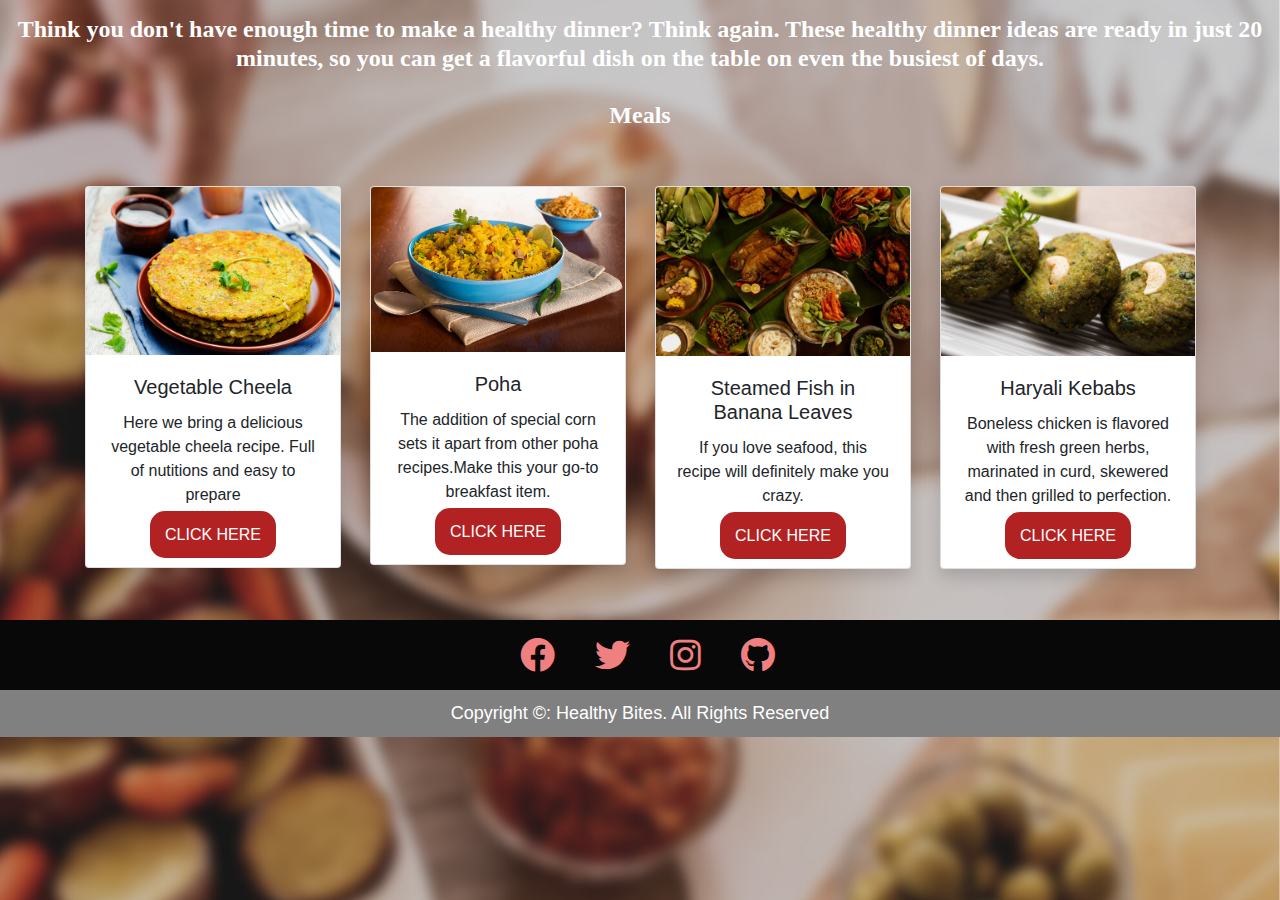
<file: Meals.html>
<!DOCTYPE html>
<html lang="en">
<head>
    <meta charset="UTF-8">
    <meta http-equiv="X-UA-Compatible" content="IE=edge">
    <meta name="viewport" content="width=device-width, initial-scale=1.0">
    <title>Meals</title>
    <link rel="shortcut icon" type="image/png" href="Img/Icon.png">
    <link rel="stylesheet" href="https://cdn.jsdelivr.net/npm/bootstrap@5.3.0-alpha1/dist/css/bootstrap.min.css">
    <link rel="stylesheet" href="Meals.css">
    <link rel="stylesheet" href="https://cdn.jsdelivr.net/npm/bootstrap@5.2.3/dist/css/bootstrap.min.css" integrity="sha384-rbsA2VBKQhggwzxH7pPCaAqO46MgnOM80zW1RWuH61DGLwZJEdK2Kadq2F9CUG65" crossorigin="anonymous">
    <link rel="stylesheet" href="https://pro.fontawesome.com/releases/v5.10.0/css/all.css">
    <link rel="stylesheet" href="https://maxcdn.bootstrapcdn.com/bootstrap/4.4.1/css/bootstrap.min.css">
    
</head>
<body class="bg-img"></body>
    <!--Drinks-->
    <section >
        <h4 class="category">Think you don't have enough time to make a healthy dinner? Think again. 
            These healthy dinner ideas are ready in just 20 minutes, so you can get a flavorful dish 
            on the table on even the busiest of days. </h4>
        <h4 class="category"> Meals </h4>
    <div class="container">
        <div class="row justify-content-center">
            <div class="col-md-3">
                <div class="card shadow" style="width: 16rem;">
                    <div class="inner">
                        <img src="Img/Meal1.jpg" class="card-img-top" alt="...">
                    </div>
                    <div class="card-body text-center">
                      <h5 class="card-title">Vegetable Cheela</h5>
                      <p class="card-text">Here we bring a delicious vegetable cheela recipe. Full of nutitions and easy to prepare</p>
                      <a href="Meal1.html" class="button">Click Here</a>
                    </div>
                  </div>
            </div>
            <div class="col-md-3">
                <div class="card shadow" style="width: 16rem;">
                    <div class="inner">
                        <img src="Img/Meal2.jpg" class="card-img-top" alt="...">
                    </div>
                    <div class="card-body text-center">
                      <h5 class="card-title">Poha</h5>
                      <p class="card-text">The addition of special corn sets it apart from other poha recipes.Make this your go-to breakfast item. </p>
                      <a href="#" class="button">Click Here</a>
                    </div>
                  </div>
            </div>
            <div class="col-md-3">
                <div class="card shadow" style="width: 16rem;">
                    <div class="inner">
                        <img src="Img/Meal3.jpg" class="card-img-top" alt="...">
                    </div>
                    <div class="card-body text-center">
                      <h5 class="card-title">Steamed Fish in Banana Leaves</h5>
                      <p class="card-text">If you love seafood, this recipe will definitely make you crazy.</p>
                      <a href="#" class="button">Click Here</a>
                    </div>
                  </div>
            </div>
            <div class="col-md-3">
                <div class="card shadow" style="width: 16rem;">
                    <div class="inner">
                        <img src="Img/Meal4.jpg" class="card-img-top" alt="...">
                    </div>
                    <div class="card-body text-center">
                      <h5 class="card-title">Haryali Kebabs</h5>
                      <p class="card-text">Boneless chicken is flavored with fresh green herbs, marinated in curd, skewered and then grilled to perfection. </p>
                      <a href="#" class="button">Click Here</a>
                    </div>
            </div>
    </div>
</section>
<!--Card ends here-->

<!--Footer-->
<footer class="footer">
    <div class="inner-footer">
        <div class="social-links">
            <ul>
                <li class="social-items"><a href="#"><i class="fab fa-facebook"></i></a></li>
                <li class="social-items"><a href="#"><i class="fab fa-twitter"></i></a></li>
                <li class="social-items"><a href="#"><i class="fab fa-instagram"></i></a></li>
                <li class="social-items"><a href="#"><i class="fab fa-github"></i></a></li>
            </ul>
        </div>
    </div>
    <div class="outer-footer">
        Copyright &copy: Healthy Bites. All Rights Reserved
    </div>
</footer>
<!--Ends here-->
</body>
</html>
</file>
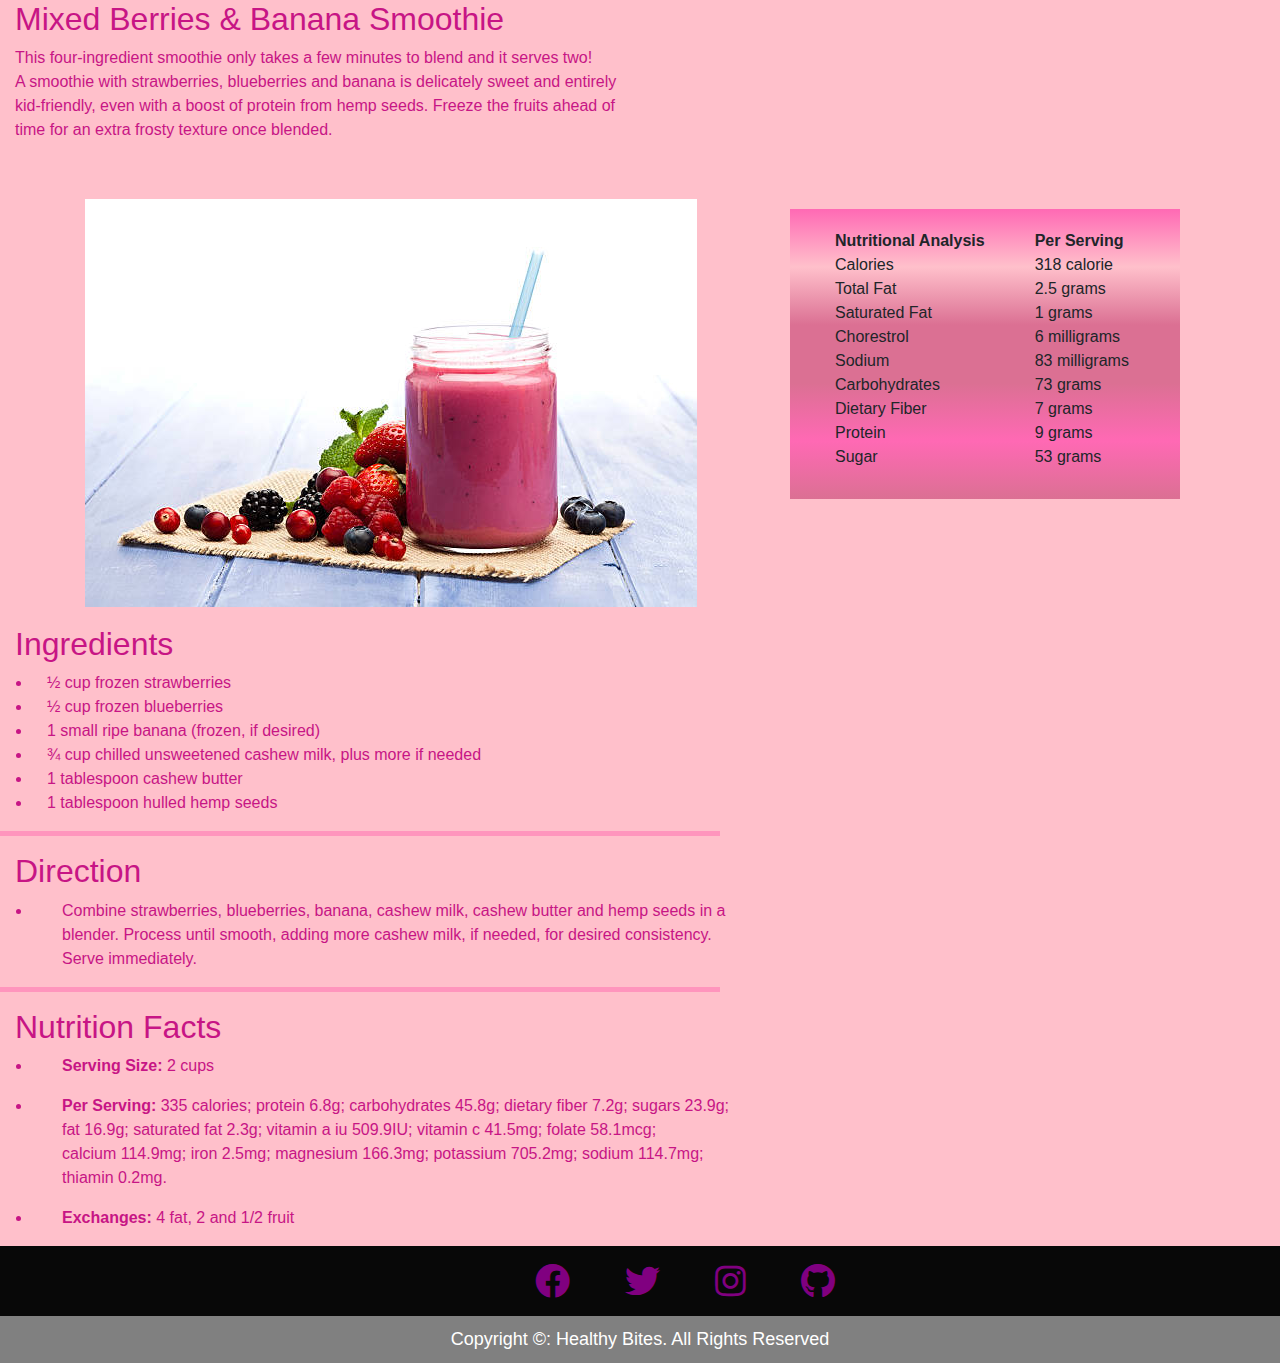
<file: Smoothie1.html>
<!DOCTYPE html>
<html lang="en">
<head>
	<title>Smoothies</title>
	<link rel="stylesheet" type="text/css" href="smoothie1.css">
    <link rel="shortcut icon" type="image/png" href="Img/Icon.png">
    <link rel="stylesheet" href="https://cdn.jsdelivr.net/npm/bootstrap@5.3.0-alpha1/dist/css/bootstrap.min.css">
    <link rel="stylesheet" href="Drinkstyle.css">
    <link rel="stylesheet" href="https://cdn.jsdelivr.net/npm/bootstrap@5.2.3/dist/css/bootstrap.min.css" integrity="sha384-rbsA2VBKQhggwzxH7pPCaAqO46MgnOM80zW1RWuH61DGLwZJEdK2Kadq2F9CUG65" crossorigin="anonymous">
    <link rel="stylesheet" href="https://pro.fontawesome.com/releases/v5.10.0/css/all.css">
    <link rel="stylesheet" href="https://maxcdn.bootstrapcdn.com/bootstrap/4.4.1/css/bootstrap.min.css">
    
</head>
<body class="full">
    <h2 class="heading">Mixed Berries & Banana Smoothie</h2>
    <p>This four-ingredient smoothie only takes a few minutes to blend and it serves two!<br>A smoothie with strawberries, 
        blueberries and banana is delicately sweet and entirely <br>kid-friendly, even with a boost of protein from 
        hemp seeds. Freeze the fruits ahead of <br>time for an extra frosty texture once blended.</p>
    <div class="container">
            <img src="Img/Smoothie1.jpg" >
            <div class="box">
                <table>
                    <tr>
                        <th>Nutritional Analysis</th>
                        <th>Per Serving</th>
                    </tr>
                    <tr>
                        <td>Calories</td>
                        <td>318 calorie</td>
                    </tr>
                    <tr>
                        <td>Total Fat</td>
                        <td>2.5 grams</td>
                    </tr>
                    <tr>
                        <td>Saturated Fat</td>
                        <td>1 grams</td>
                    </tr>
                    <tr>
                        <td>Chorestrol</td>
                        <td>6 milligrams</td>
                    </tr>
                    <tr>
                        <td>Sodium</td>
                        <td>83 milligrams</td>
                    </tr>
                    <tr>
                        <td>Carbohydrates</td>
                        <td>73 grams</td>
                    </tr>
                    <tr>
                        <td>Dietary Fiber</td>
                        <td>7 grams</td>
                    </tr>
                    <tr>
                        <td>Protein</td>
                        <td>9 grams</td>
                    </tr>
                    <tr>
                        <td>Sugar</td>
                        <td>53 grams</td>
                    </tr>
                </table>
            </div>
        </div>
        <div>
            <h2 class="Sub-section">Ingredients</h2>
            <ul type="disc">
                <li>½ cup frozen strawberries</li>
                <li>½ cup frozen blueberries</li>
                <li>1 small ripe banana (frozen, if desired)</li>
                <li>¾ cup chilled unsweetened cashew milk, plus more if needed</li>
                <li>1 tablespoon cashew butter</li>
                <li>1 tablespoon hulled hemp seeds</li>
            </ul>
            <hr style="height:5px;width: 720px;border-width:0;color:#FF1493;background-color:#FF1493">
            <h2 class="Sub-section">Direction</h2>
            <ul type="disc">
                <li><p>Combine strawberries, blueberries, banana, cashew milk, cashew butter and hemp seeds in a<br> blender.
                    Process until smooth, adding more cashew milk, if needed, for desired consistency.<br> Serve immediately.</p>
            </li>
                </ul>
            <hr style="height:5px;width: 720px;border-width:0;color:#FF1493;background-color:#FF1493">
            <h2 class="Sub-section">Nutrition Facts</h2>
            <ul type="disc">
                <li><p><b>Serving Size:</b> 2 cups</p></li>
                <li><p><b>Per Serving:</b> 335 calories; protein 6.8g; carbohydrates 45.8g; dietary fiber 7.2g; sugars 23.9g;<br>
                     fat 16.9g; saturated fat 2.3g; vitamin a iu 509.9IU; vitamin c 41.5mg; folate 58.1mcg;<br> 
                     calcium 114.9mg; iron 2.5mg; magnesium 166.3mg; potassium 705.2mg; sodium 114.7mg; <br>
                     thiamin 0.2mg.</p></li>
                     <li><p><b>Exchanges:</b> 4 fat, 2 and 1/2 fruit</p></li>
                </ul>
        </div>
        <!--Footer-->
    <footer class="footer">
        <div class="inner-footer">
            <div class="social-links">
                <ul>
                    <li class="social-items"><a href="#"><i class="fab fa-facebook"></i></a></li>
                    <li class="social-items"><a href="#"><i class="fab fa-twitter"></i></a></li>
                    <li class="social-items"><a href="#"><i class="fab fa-instagram"></i></a></li>
                    <li class="social-items"><a href="#"><i class="fab fa-github"></i></a></li>
                </ul>
            </div>
        </div>
        <div class="outer-footer">
            Copyright &copy: Healthy Bites. All Rights Reserved
        </div>
    </footer>
</body>
</html>
</file>
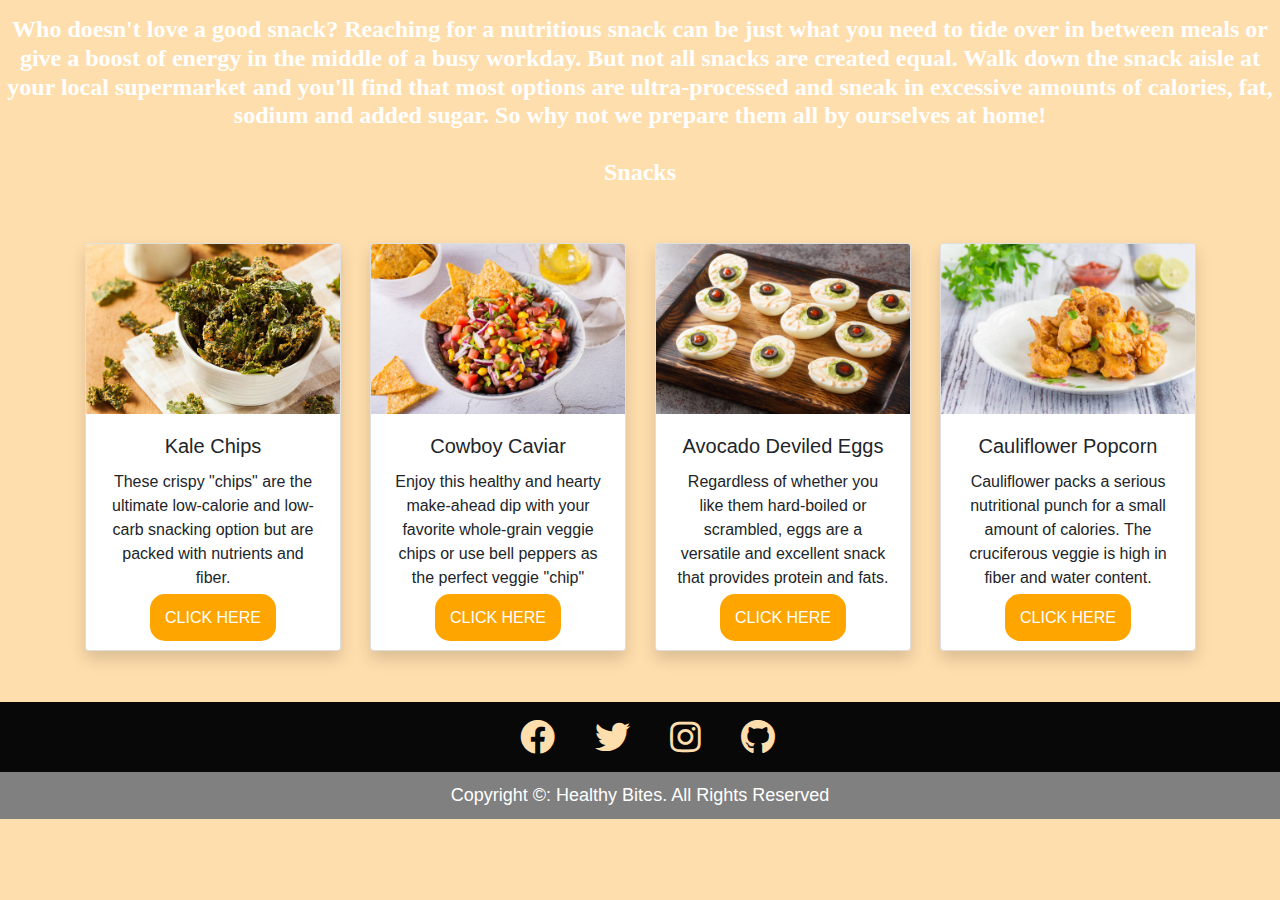
<file: Snacks.html>
<!DOCTYPE html>
<html lang="en">
<head>
    <meta charset="UTF-8">
    <meta http-equiv="X-UA-Compatible" content="IE=edge">
    <meta name="viewport" content="width=device-width, initial-scale=1.0">
    <title>Document</title>
    <link rel="shortcut icon" type="image/png" href="Img/Icon.png">
    <link rel="stylesheet" href="https://cdn.jsdelivr.net/npm/bootstrap@5.3.0-alpha1/dist/css/bootstrap.min.css">
    <link rel="stylesheet" href="Snacksstyle.css">
    <link rel="stylesheet" href="https://cdn.jsdelivr.net/npm/bootstrap@5.2.3/dist/css/bootstrap.min.css" integrity="sha384-rbsA2VBKQhggwzxH7pPCaAqO46MgnOM80zW1RWuH61DGLwZJEdK2Kadq2F9CUG65" crossorigin="anonymous">
    <link rel="stylesheet" href="https://pro.fontawesome.com/releases/v5.10.0/css/all.css">
    <link rel="stylesheet" href="https://maxcdn.bootstrapcdn.com/bootstrap/4.4.1/css/bootstrap.min.css">
    
</head>
<body class="upper">
    <!--Drinks-->
    <section >
        <h4 class="category">Who doesn't love a good snack? Reaching for a nutritious snack can be just what you 
            need to tide over in between meals or give a boost of energy in the middle of a busy workday. But not all 
            snacks are created equal. Walk down the snack aisle at your local supermarket and you'll find that 
            most options are ultra-processed and sneak in excessive amounts of calories, fat, sodium and added sugar.
          So why not we prepare them all by ourselves at home!</h4>
        <h4 class="category"> Snacks</h4>
    <div class="container">
        <div class="row justify-content-center">
            <div class="col-md-3">
                <div class="card shadow" style="width: 16rem;">
                    <div class="inner">
                        <img src="Img/Snacks1.jpg" class="card-img-top" alt="...">
                    </div>
                    <div class="card-body text-center">
                      <h5 class="card-title">Kale Chips</h5>
                      <p class="card-text">These crispy "chips" are the ultimate low-calorie and low-carb snacking 
                        option but are packed with nutrients and fiber. </p>
                      <a href="Chips1.html" class="button">Click Here</a>
                    </div>
                  </div>
            </div>
            <div class="col-md-3">
                <div class="card shadow" style="width: 16rem;">
                    <div class="inner">
                        <img src="Img/Snacks2.jpg" class="card-img-top" alt="...">
                    </div>
                    <div class="card-body text-center">
                      <h5 class="card-title">Cowboy Caviar</h5>
                      <p class="card-text">Enjoy this healthy and hearty make-ahead dip with your 
                        favorite whole-grain veggie chips or use bell peppers as the perfect veggie "chip"</p>
                      <a href="Chips2.html" class="button">Click Here</a>
                    </div>
                  </div>
            </div>
            <div class="col-md-3">
              <div class="card shadow" style="width: 16rem;">
                  <div class="inner">
                      <img src="Img/Snacks3.jpg" class="card-img-top" alt="...">
                  </div>
                  <div class="card-body text-center">
                    <h5 class="card-title">Avocado Deviled Eggs</h5>
                    <p class="card-text">Regardless of whether you like them hard-boiled or scrambled, eggs are a versatile 
                      and excellent snack that provides protein and fats.</p>
                    <a href="#" class="button">Click Here</a>
                  </div>
                </div>
          </div>
            <div class="col-md-3">
                <div class="card shadow" style="width: 16rem;">
                    <div class="inner">
                        <img src="Img/Snacks4.jpg" class="card-img-top" alt="...">
                    </div>
                    <div class="card-body text-center">
                      <h5 class="card-title">Cauliflower Popcorn</h5>
                      <p class="card-text"> Cauliflower packs a serious nutritional punch for a small amount of calories. 
                        The cruciferous veggie is high in fiber and water content. </p>
                      <a href="#" class="button">Click Here</a>
                    </div>
            </div>
    </div>
</section>
<!--Card ends here-->

<!--Footer-->
<footer class="footer">
    <div class="inner-footer">
        <div class="social-links">
            <ul>
                <li class="social-items"><a href="#"><i class="fab fa-facebook"></i></a></li>
                <li class="social-items"><a href="#"><i class="fab fa-twitter"></i></a></li>
                <li class="social-items"><a href="#"><i class="fab fa-instagram"></i></a></li>
                <li class="social-items"><a href="#"><i class="fab fa-github"></i></a></li>
            </ul>
        </div>
    </div>
    <div class="outer-footer">
        Copyright &copy: Healthy Bites. All Rights Reserved
    </div>
</footer>
<!--Ends here-->
</body>
</html>
</file>
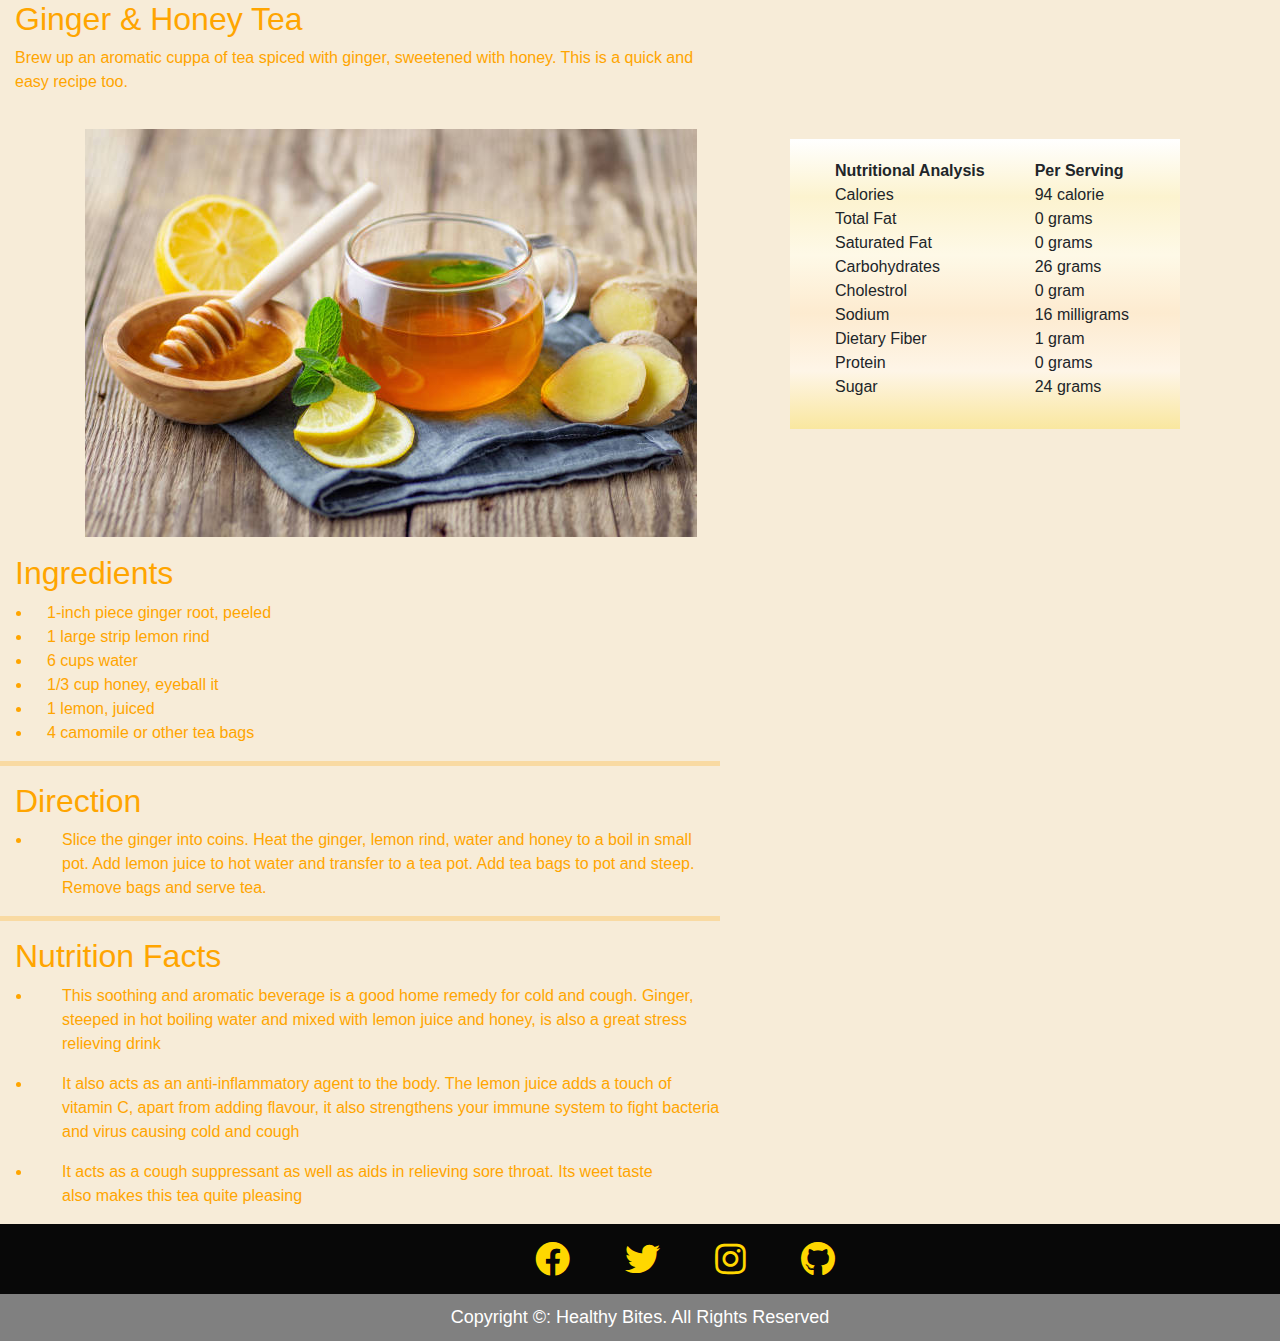
<file: Tea1.html>
<!DOCTYPE html>
<html lang="en">
<head>
	<title>Tea</title>
	<link rel="stylesheet" type="text/css" href="smoothie1.css">
    <link rel="shortcut icon" type="image/png" href="Img/Icon.png">
    <link rel="stylesheet" href="https://cdn.jsdelivr.net/npm/bootstrap@5.3.0-alpha1/dist/css/bootstrap.min.css">
    <link rel="stylesheet" href="tea1.css">
    <link rel="stylesheet" href="https://cdn.jsdelivr.net/npm/bootstrap@5.2.3/dist/css/bootstrap.min.css" integrity="sha384-rbsA2VBKQhggwzxH7pPCaAqO46MgnOM80zW1RWuH61DGLwZJEdK2Kadq2F9CUG65" crossorigin="anonymous">
    <link rel="stylesheet" href="https://pro.fontawesome.com/releases/v5.10.0/css/all.css">
    <link rel="stylesheet" href="https://maxcdn.bootstrapcdn.com/bootstrap/4.4.1/css/bootstrap.min.css">
    
</head>
<body class="full">
    <h2 class="heading">Ginger & Honey Tea</h2>
    <p>Brew up an aromatic cuppa of tea spiced with ginger, sweetened with honey. This is a quick and<br>easy recipe too.</p>
    <div class="container">
            <img src="Img/Tea1.jpg" >
            <div class="box">
                <table>
                    <tr>
                        <th>Nutritional Analysis</th>
                        <th>Per Serving</th>
                    </tr>
                    <tr>
                        <td>Calories</td>
                        <td>94 calorie</td>
                    </tr>
                    <tr>
                        <td>Total Fat</td>
                        <td>0 grams</td>
                    </tr>
                    <tr>
                        <td>Saturated Fat</td>
                        <td>0 grams</td>
                    </tr>
                    <tr>
                        <td>Carbohydrates</td>
                        <td>26 grams</td>
                    </tr>
                    <tr>
                        <td>Cholestrol</td>
                        <td>0 gram</td>
                    </tr>
                    <tr>
                        <td>Sodium</td>
                        <td>16 milligrams</td>
                    </tr>
                    <tr>
                        <td>Dietary Fiber</td>
                        <td>1 gram</td>
                    </tr>
                    <tr>
                        <td>Protein</td>
                        <td>0 grams</td>
                    </tr>
                    <tr>
                        <td>Sugar</td>
                        <td>24 grams</td>
                    </tr>
                </table>
            </div>
        </div>
        <!--Sub-section-->
        <div>
            <h2 class="Sub-section">Ingredients</h2>
            <ul type="disc">
                <li>1-inch piece ginger root, peeled</li>
                <li>1 large strip lemon rind</li>
                <li>6 cups water</li>
                <li>1/3 cup honey, eyeball it</li>
                <li>1 lemon, juiced</li>
                <li>4 camomile or other tea bags</li>
            </ul>
            <hr style="height:5px;width: 720px;border-width:0;color:#FFA500;background-color:#FFA500">
            <h2 class="Sub-section">Direction</h2>
            <ul type="disc">
                <li><p>Slice the ginger into coins. Heat the ginger, lemon rind, water and honey to a boil in 
                    small<br> pot. Add lemon juice to hot water and transfer to a tea pot. Add tea bags to pot and 
                    steep.<br> Remove bags and serve tea.
                </p>
            </li>
                </ul>
            <hr style="height:5px;width: 720px;border-width:0;color:#FFA500;background-color:#FFA500">
            <h2 class="Sub-section">Nutrition Facts</h2>
            <ul type="disc">
                <li><p>This soothing and aromatic beverage is a good home remedy for cold and cough. Ginger,<br>
                     steeped in hot boiling water and mixed with lemon juice and honey, is also a great stress<br>
                     relieving drink</p></li>
                <li><p>It also acts as an anti-inflammatory agent to the body. The lemon juice adds a touch of<br> 
                    vitamin C, apart from adding flavour, it also strengthens your immune system to fight bacteria<br>
                     and virus causing cold and cough</p></li>
                     <li><p>It acts as a cough suppressant as well as aids in relieving sore throat. Its weet taste<br>
                        also makes this tea quite pleasing</p></li>
                </ul>
        </div>
        <!--Sub-section Ends here-->
        <!--Footer-->
    <footer class="footer">
        <div class="inner-footer">
            <div class="social-links">
                <ul>
                    <li class="social-items"><a href="#"><i class="fab fa-facebook"></i></a></li>
                    <li class="social-items"><a href="#"><i class="fab fa-twitter"></i></a></li>
                    <li class="social-items"><a href="#"><i class="fab fa-instagram"></i></a></li>
                    <li class="social-items"><a href="#"><i class="fab fa-github"></i></a></li>
                </ul>
            </div>
        </div>
        <div class="outer-footer">
            Copyright &copy: Healthy Bites. All Rights Reserved
        </div>
    </footer>
</body>
</html>
</file>
<file: style.css>
@import url('https://fonts.googleapis.com/css?family=Poppins:300,400,500,600,700,800,900&display=swap');
*
{
    margin: 0px;
    padding: 0px;
    box-sizing: border-box;
}
.body
{
    background-color: white;
}
.logo {
    display: flex;
    align-items: center;
    padding-left: 0px;
}

a 
{
    text-decoration: none;
}

.nav-links {
    display: flex;
    padding-left: 350px;
    font-weight: bold;
    font-family: 'Times New Roman', Times, serif
}
.nav-bar .logo .logo-text
{
    color: white;
    text-decoration: none;
    font-size: 30px;
    font-weight: bold;
    font-family: palatino;
    transition: all 300ms ease-in-out;
}
.nav-links a {
    color: white;
    text-decoration: none;
    font-size: 20px;
    padding: 30px;
    transition: all 300ms ease-in-out;
}

.nav-links a:hover {
    color: white;
    font-size: 20px;
    transition: all 300ms ease-in-out;
}

.nav-bar {
    display: flex;
    align-items: center;
    padding-left: 60px;
    padding-top: 0px;
    background-color: #416d23;
}
.card{
    margin-right: 10px;
}
.container
{
    margin: 4%;
}
.button 
{
    padding: 15px 15px;
    font-size: 16px;
    text-align: center;
    cursor: pointer;
    outline: none;
    color: #fff;
    background-color: #04AA6D;
    border: none;
    font-family: Arial, Helvetica, sans-serif;
    border-radius: 15px;
    text-transform: uppercase;
}
  
.button:hover 
{
    background-color: #3e8e41;
    background: linear-gradient(90deg, #3CB371,#228B22,	#ADFF2F);
}
  
.button:active 
{
    background-color: #3e8e41;
    transform: translateY(4px);
}
.inner
{
    overflow: hidden;
}
.inner img
{
    transition: all 1.5s ease;
}
.inner:hover img
{
    transform: scale(1.5);
}
.section
{
    width: 100%;
    min-height: 100vh;
    background-color: #93C572
}
.containers
{
    width: 80%;
    display: block;
    margin: auto;
    padding-top: 80px;
}
.content-section
{
    float: left;
    width: 55%;
}
.image-section
{
    float: right;
    width: 40%;
}
.image-section img
{
    width: 100%;
    height: auto;
   
}
.category
{
    text-align: center;
    font-weight: bold;
    color: #5e8e3e;
    font-family: sans-serif;
}
.content-section .title
{
    text-transform: uppercase;
    font-size: 28px;;
}
.content-section .content h3
{
    margin-top: 20px;
    color: black;
}
.content-section .content p
{
    margin-top: 10px;
    font-family: sans-serif;
    font-size: 17px;
    line-height: 1.5;
    text-align: justify;
}
.content-section .content .button
{
    margin-top: 30px;
}
.content-section .content .button a
{
    background-color: #6ab23a;
    padding: 12px 40px;
    text-decoration: none;
    color: rgb(255, 255, 255);
    font-size: 25px;
    letter-spacing: 1.5px;
}
.content-section .content .button a:hover
{
     background-color: #060606;
     color: #ffff;
}
.contain
{
    width: 100%;
    display: flex;
    justify-content: center;
    align-items: center;
}
.inner-footer
{
    margin: 0;
    padding: 0;
    background-color: #080808;
}
.contact
{
    position: relative;
    min-height: 100vh;
    padding: 50px 100px;
    display: flex;
    justify-content: center;
    align-items: center;
    flex-direction: column;
    background-size: cover;
    background-color: rgb(196, 239, 132);
}
.contact .content
{
    max-width: 800px;
    text-align: center;
}
.contact .content h2
{
    font-size: 36px;
    font-weight: 500;
    color: green;
}
.contact .content p
{
    font-weight: 300;
    color: green;
}
.contain
{
    width: 100%;
    display: flex;
    justify-content: center;
    align-items: center;
    margin-top: 20px;
}
.contain .contactInfo
{
    width: 50%;
    display: flex;
    flex-direction: column;
}
.contain .contactInfo .box
{
    position: relative;
    padding: 20px 0px;
    display: flex;
}
.contain .contactInfo .box .text
{
    display: flex;
    margin-left: 15px;
    font-size: 15px;
    color: rgb(0, 198, 0);
    flex-direction: column;
    font-weight: 300;
}
.contain .contactInfo .box .text h3
{
    font-weight: 500;
    color: green;
}
.contactForm
{
    width: 40%;
    padding: 30px;
}
.contactForm h2
{
    font-size: 30px;
    color: #416d23;
    font-weight: 500;
}
.contactForm .inputBox
{
    position: relative;
    width: 100%;
    margin-top: 10px;
}
.contactForm .inputBox input,
.contactForm .inputBox textarea
{
    width: 100%;
    padding: 5px 0;
    font-size: 16px;
    margin: 10px 0;
    border: none;
    border-bottom: 2px solid #333;
    outline: none;
    resize: none;
    background-color: rgb(196, 239, 132);
}
.contactForm .inputBox span
{
    position: absolute;
    left: 0;
    padding: 5px 0;
    font-size: 16px;
    margin: 10px 0;
    pointer-events: none;
    transition: 0.5s;
    color: #666;
}
.contactForm .inputBox input:focus ~span,
.contactForm .inputBox input:valid ~span,
.contactForm .inputBox textarea:focus ~span,
.contactForm .inputBox textarea:valid ~span
{
    color: #666;
    font-size: 12px;
    transform: translateY(-20px);
}
.contactForm .inputBox input[type="Submit"]
{
    width: 100px;
    background: rgb(135, 191, 62);
    color: white;
    border: none;
    cursor: pointer;
    padding: 10px;
    font-size: 18px;
}
.social-links
{
    display: flex;
}
.social-links ul
{
    padding: 10px;
    display: flex;
    width: 300px;
    height: 70px;
    margin: auto;
}
.social-items
{
    list-style: none;
}
.social-items a
{
    padding: 10px 20px;
    font-size: 35px;
    color:#93C572;
}
.social-items a:hover
{
    color:#416d23;
}
.outer-footer
{
    padding: 10px;
    text-align: center;
    color: white;
    font-size: 18px;
    background-color: grey;
}
@media (max-width: 991px)
{
        .contact
        {
            padding: 50px;
        }
        .contain
        {
            flex-direction: column;
        }
        .contain .contactInfo
        {
            margin-bottom: 40px;
        }
        .contain.contactInfo,
        .contactForm
        {
            width: 100%;
        }
}
</file>
<file: Chips1.css>
@import url('https://fonts.googleapis.com/css?family=Poppins:300,400,500,600,700,800,900&display=swap');
.full
{
    background-color: #f7ecd8;
}
.heading, p
{
    
    padding-left: 15px;
    color:	#FFA500;
    text-align: justify;
}
.Sub-section, li
{
    padding-left: 15px;
    color:	#FFA500;
}
img
{
    padding-top: 5px;
}
.container
{
    position: relative;
    width: 500px;
    height: 400px;
    margin: 30px auto;
}
.container .box
{
    position: relative;
    width: calc(400px - 10px);
    height: calc(220px - 10px);
    background: #FFFACD;
    float: right;
    margin: 15px;
    box-sizing: border-box;
    overflow: hidden;
    border: 5px;
    background: linear-gradient(#fff,#FCF3CF,#FEF9E7 ,#FDEBD0 ,#FEF5E7 ,#F9E79F );
}
.container .box table
{
    align-items: center;
    float: center;
    margin: 20px;
    border: 5px;
}
.container .box th,td
{
    padding: 0 25px;
}
.inner-footer
{
    margin: 0;
    padding: 0;
    background-color: #080808;
}
.social-links
{
    display: flex;
}
.social-links ul
{
    padding: 10px;
    display: flex;
    width: 300px;
    height: 70px;
    margin: auto;
}
.social-items
{
    list-style: none;
}
.social-items a
{
    padding: 10px 20px;
    font-size: 35px;
    color:	#FFD700;
}
.social-items a:hover
{
    
    color:	#FFA500;
}
.outer-footer
{
    padding: 10px;
    text-align: center;
    color: white;
    font-size: 18px;
    background-color: grey;
}
@media (max-width: 991px)
{
        .contact
        {
            padding: 50px;
        }
        .contain
        {
            flex-direction: column;
        }
        .contain .contactInfo
        {
            margin-bottom: 40px;
        }
        .contain.contactInfo,
        .contactForm
        {
            width: 100%;
        }
}
</file>
<file: Chips2.css>
.full
{
    background-color: #f7ecd8;
}
.heading, p
{
    
    padding-left: 15px;
    color:	#FFA500;
    text-align: justify;
}
.Sub-section, li
{
    padding-left: 15px;
    color:	#FFA500;
}
img
{
    padding-top: 5px;
}
.container
{
    position: relative;
    width: 500px;
    height: 400px;
    margin: 30px auto;
}
.container .box
{
    position: relative;
    width: calc(400px - 10px);
    height: calc(220px - 10px);
    background: #FFFACD;
    float: right;
    margin: 15px;
    box-sizing: border-box;
    overflow: hidden;
    border: 5px;
    background: linear-gradient(#fff,#FCF3CF,#FEF9E7 ,#FDEBD0 ,#FEF5E7 ,#F9E79F );
}
.container .box table
{
    align-items: center;
    float: center;
    margin: 20px;
    border: 5px;
}
.container .box th,td
{
    padding: 0 25px;
}
.inner-footer
{
    margin: 0;
    padding: 0;
    background-color: #080808;
}
.social-links
{
    display: flex;
}
.social-links ul
{
    padding: 10px;
    display: flex;
    width: 300px;
    height: 70px;
    margin: auto;
}
.social-items
{
    list-style: none;
}
.social-items a
{
    padding: 10px 20px;
    font-size: 35px;
    color:	#FFD700;
}
.social-items a:hover
{
    
    color:	#FFA500;
}
.outer-footer
{
    padding: 10px;
    text-align: center;
    color: white;
    font-size: 18px;
    background-color: grey;
}
@media (max-width: 991px)
{
        .contact
        {
            padding: 50px;
        }
        .contain
        {
            flex-direction: column;
        }
        .contain .contactInfo
        {
            margin-bottom: 40px;
        }
        .contain.contactInfo,
        .contactForm
        {
            width: 100%;
        }
}
</file>
<file: Dessert1style.css>
@import url('https://fonts.googleapis.com/css?family=Poppins:300,400,500,600,700,800,900&display=swap');
.full
{
    background-color: #f7ecd8;
}
.heading, p
{
    
    padding-left: 15px;
    color:	#FFA500;
    text-align: justify;
}
.Sub-section, li
{
    padding-left: 15px;
    color:	#FFA500;
}
img
{
    padding-top: 5px;
}
.container
{
    position: relative;
    width: 500px;
    height: 400px;
    margin: 30px auto;
}
.container .box
{
    position: relative;
    width: calc(410px - 10px);
    height: calc(280px - 10px);
    background: #FFFACD;
    float: right;
    margin: 15px;
    box-sizing: border-box;
    overflow: hidden;
    border: 5px;
    background: linear-gradient(#fff,#FCF3CF,#FEF9E7 ,#FDEBD0 ,#FEF5E7 ,#F9E79F );
}
.container .box table
{
    align-items: center;
    float: center;
    margin: 20px;
    border: 5px;
}
.container .box th,td
{
    padding: 0 25px;
}
.inner-footer
{
    margin: 0;
    padding: 0;
    background-color: #080808;
}
.social-links
{
    display: flex;
}
.social-links ul
{
    padding: 10px;
    display: flex;
    width: 300px;
    height: 70px;
    margin: auto;
}
.social-items
{
    list-style: none;
}
.social-items a
{
    padding: 10px 20px;
    font-size: 35px;
    color:	#FFD700;
}
.social-items a:hover
{
    
    color:	#FFA500;
}
.outer-footer
{
    padding: 10px;
    text-align: center;
    color: white;
    font-size: 18px;
    background-color: grey;
}
@media (max-width: 991px)
{
        .contact
        {
            padding: 50px;
        }
        .contain
        {
            flex-direction: column;
        }
        .contain .contactInfo
        {
            margin-bottom: 40px;
        }
        .contain.contactInfo,
        .contactForm
        {
            width: 100%;
        }
}
</file>
<file: DessertStyle.css>
.category
{
    text-align: center;
    font-weight: bold;
    color:	#fff;
    font-family: 'Times New Roman', Times, serif;
    padding-top: 15px;
    padding-bottom: 5px;
}
.bg-img 
{
    background-image: url("Img/Dessertsbg.png");
    background-repeat: no-repeat;
    background-size: cover;
  
    /* Needed to position the navbar */
    position: relative;
}

.card{
    margin-right: 10px;
    border-radius: 25px;
}
.container
{
    margin: 4%;
}
.inner
{
    overflow: hidden;
}
.inner img
{
    transition: all 1.5s ease;
}
.inner:hover img
{
    transform: scale(1.5);
}
.button 
{
    padding: 15px 15px;
    font-size: 16px;
    text-align: center;
    cursor: pointer;
    outline: none;
    color: #fff;
    background-color:	#800080;
    border: none;
    font-family: Arial, Helvetica, sans-serif;
    border-radius: 15px;
    text-transform: uppercase;
}
  
.button:hover 
{
    background-color:#DA70D6;
    background: linear-gradient(90deg,	#DA70D6,	#DDA0DD,	#800080);
}
  
.button:active 
{
    background-color:#DDA0DD;
    transform: translateY(4px);
}
.inner-footer
{
    margin: 0;
    padding: 0;
    background-color: #080808;
}
.social-links
{
    display: flex;
}
.social-links ul
{
    padding: 10px;
    display: flex;
    width: 300px;
    height: 70px;
    margin: auto;
}
.social-items
{
    list-style: none;
}
.social-items a
{
    padding: 10px 20px;
    font-size: 35px;
    color:	#800080;
}
.social-items a:hover
{
    
    color:	#DA70D6;
}
.outer-footer
{
    padding: 10px;
    text-align: center;
    color: white;
    font-size: 18px;
    background-color: grey;
}
@media (max-width: 991px)
{
        .contact
        {
            padding: 50px;
        }
        .contain
        {
            flex-direction: column;
        }
        .contain .contactInfo
        {
            margin-bottom: 40px;
        }
        .contain.contactInfo,
        .contactForm
        {
            width: 100%;
        }
}
</file>
<file: Drinkstyle.css>
.category
{
    text-align: center;
    font-weight: bold;
    color:	#fff;
    font-family: 'Times New Roman', Times, serif;
    padding-top: 15px;
    padding-bottom: 5px;
}
.bg-img 
{
    background-image: url("Img/Dessertsbg.png");
    background-repeat: no-repeat;
    background-size: cover;
  
    /* Needed to position the navbar */
    position: relative;
}

.card{
    margin-right: 10px;
    border-radius: 25px;
}
.container
{
    margin: 4%;
}
.inner
{
    overflow: hidden;
}
.inner img
{
    transition: all 1.5s ease;
}
.inner:hover img
{
    transform: scale(1.5);
}
.button 
{
    padding: 15px 15px;
    font-size: 16px;
    text-align: center;
    cursor: pointer;
    outline: none;
    color: #fff;
    background-color:	#800080;
    border: none;
    font-family: Arial, Helvetica, sans-serif;
    border-radius: 15px;
    text-transform: uppercase;
}
  
.button:hover 
{
    background-color:#DA70D6;
    background: linear-gradient(90deg,	#DA70D6,	#DDA0DD,	#800080);
}
  
.button:active 
{
    background-color:#DDA0DD;
    transform: translateY(4px);
}
.inner-footer
{
    margin: 0;
    padding: 0;
    background-color: #080808;
}
.social-links
{
    display: flex;
}
.social-links ul
{
    padding: 10px;
    display: flex;
    width: 300px;
    height: 70px;
    margin: auto;
}
.social-items
{
    list-style: none;
}
.social-items a
{
    padding: 10px 20px;
    font-size: 35px;
    color:	#800080;
}
.social-items a:hover
{
    
    color:	#DA70D6;
}
.outer-footer
{
    padding: 10px;
    text-align: center;
    color: white;
    font-size: 18px;
    background-color: grey;
}
@media (max-width: 991px)
{
        .contact
        {
            padding: 50px;
        }
        .contain
        {
            flex-direction: column;
        }
        .contain .contactInfo
        {
            margin-bottom: 40px;
        }
        .contain.contactInfo,
        .contactForm
        {
            width: 100%;
        }
}
</file>
<file: Meal1.css>
@import url('https://fonts.googleapis.com/css?family=Poppins:300,400,500,600,700,800,900&display=swap');
.full
{
    background-color: #FFDEAD;
}
.heading, p
{
    
    padding-left: 15px;
    color:#B22222;
    text-align: justify;
}
.Sub-section, li
{
    padding-left: 15px;
    color:#B22222;
}
img
{
    padding-top: 5px;
}
.container
{
    position: relative;
    width: 500px;
    height: 400px;
    margin: 30px auto;
}
.container .box
{
    position: relative;
    width: calc(400px - 10px);
    height: calc(220px - 10px);
    background:	#FFA07A;
    float: right;
    margin: 15px;
    box-sizing: border-box;
    overflow: hidden;
    border: 5px;
    background: linear-gradient(#FA8072,#FFA07A,#FA8072 ,#FFA07A ,#FA8072);
}
.container .box table
{
    align-items: center;
    float: center;
    margin: 20px;
    border: 5px;
}
.container .box th,td
{
    padding: 0 25px;
}
.inner-footer
{
    margin: 0;
    padding: 0;
    background-color: #080808;
}
.social-links
{
    display: flex;
}
.social-links ul
{
    padding: 10px;
    display: flex;
    width: 300px;
    height: 70px;
    margin: auto;
}
.social-items
{
    list-style: none;
}
.social-items a
{
    padding: 10px 20px;
    font-size: 35px;
    color:	#FFA07A;
}
.social-items a:hover
{
    
    color:	#B22222;
}
.outer-footer
{
    padding: 10px;
    text-align: center;
    color: white;
    font-size: 18px;
    background-color: grey;
}
@media (max-width: 991px)
{
        .contact
        {
            padding: 50px;
        }
        .contain
        {
            flex-direction: column;
        }
        .contain .contactInfo
        {
            margin-bottom: 40px;
        }
        .contain.contactInfo,
        .contactForm
        {
            width: 100%;
        }
}
</file>
<file: Meals.css>
.category
{
    text-align: center;
    font-weight: bold;
    color:	#B22222;
    font-family: 'Times New Roman', Times, serif;
    padding-top: 15px;
    padding-bottom: 5px;
    color: #fff;
    text-align: center;
    -webkit-animation: glow 1s ease-in-out infinite alternate;
    -moz-animation: glow 1s ease-in-out infinite alternate;
    animation: glow 1s ease-in-out infinite alternate;
}
.bg-img 
{
    background-image: url("Img/Mealbg.png");
    background-repeat: no-repeat;
    background-size: cover;
    position: relative;
}

.upper
{
    background-color: #F08080;
}
.card{
    margin-right: 10px;
    border-radius: 25px;
}
.container
{
    margin: 4%;
}
.inner
{
    overflow: hidden;
}
.inner img
{
    transition: all 1.5s ease;
}
.inner:hover img
{
    transform: scale(1.5);
}
.button 
{
    padding: 15px 15px;
    font-size: 16px;
    text-align: center;
    cursor: pointer;
    outline: none;
    color: #fff;
    background-color: #B22222;
    border: none;
    font-family: Arial, Helvetica, sans-serif;
    border-radius: 15px;
    text-transform: uppercase;
}
  
.button:hover 
{
    background-color:#B22222;
    background: linear-gradient(90deg, 	#B22222,#F08080,	#DC143C);
}
  
.button:active 
{
    background-color:#B22222;
    transform: translateY(4px);
}
.inner-footer
{
    margin: 0;
    padding: 0;
    background-color: #080808;
}
.social-links
{
    display: flex;
}
.social-links ul
{
    padding: 10px;
    display: flex;
    width: 300px;
    height: 70px;
    margin: auto;
}
.social-items
{
    list-style: none;
}
.social-items a
{
    padding: 10px 20px;
    font-size: 35px;
    color:	#F08080;
}
.social-items a:hover
{
    
    color:	#B22222;
}
.outer-footer
{
    padding: 10px;
    text-align: center;
    color: white;
    font-size: 18px;
    background-color: grey;
}
@media (max-width: 991px)
{
        .contact
        {
            padding: 50px;
        }
        .contain
        {
            flex-direction: column;
        }
        .contain .contactInfo
        {
            margin-bottom: 40px;
        }
        .contain.contactInfo,
        .contactForm
        {
            width: 100%;
        }
}
@-webkit-keyframes glow {
    from {
      text-shadow: 0 0 10px #fff, 0 0 20px #fff, 0 0 30px #FFD700, 0 0 40px #FFD700, 0 0 50px #FFD700, 0 0 60px #FFD700, 0 0 70px #FFD700;
    }
    to {
      text-shadow: 0 0 20px #fff, 0 0 30px #FFFF00, 0 0 40px #FFFF00, 0 0 50px #FFFF00, 0 0 60px #FFFF00, 0 0 70px #FFFF00, 0 0 80px #FFFF00;
    }
  }
</file>
<file: smoothie1.css>
@import url('https://fonts.googleapis.com/css?family=Poppins:300,400,500,600,700,800,900&display=swap');
.full
{
    background-color:#FFC0CB;
}
.heading, p
{
    
    padding-left: 15px;
    color: #C71585;
}
.Sub-section
{
    padding-left: 15px;
    color: #C71585;
}
.Sub-section, li,p
{
    padding-left: 15px;
    color: #C71585;
}
img
{
    padding-top: 5px;
}
.container
{
    position: relative;
    width: 900px;
    height: 380px;
    margin: 240px auto;
}
.container .box
{
    position: relative;
    width: calc(400px - 10px);
    height: calc(300px - 10px);
    background: pink;
    float: right;
    margin: 15px;
    box-sizing: border-box;
    overflow: hidden;
    border: 5px;
    background: linear-gradient(#FF69B4,pink,#DB7093 ,#DB7093,#FF69B4,#DB7093  );
}
.container .box table
{
    align-items: center;
    float: center;
    margin: 20px;
    border: 5px;
}
.container .box th,td
{
    padding: 0 25px;
}
.inner-footer
{
    margin: 0;
    padding: 0;
    background-color: #080808;
}
.social-links
{
    display: flex;
}
.social-links ul
{
    padding: 10px;
    display: flex;
    width: 300px;
    height: 70px;
    margin: auto;
}
.social-items
{
    list-style: none;
}
.social-items a
{
    padding: 10px 20px;
    font-size: 35px;
    color:pink;
}
.social-items a:hover
{
    
    color:#C71585;
}
.outer-footer
{
    padding: 10px;
    text-align: center;
    color: white;
    font-size: 18px;
    background-color: grey;
}
@media (max-width: 991px)
{
        .contact
        {
            padding: 50px;
        }
        .contain
        {
            flex-direction: column;
        }
        .contain .contactInfo
        {
            margin-bottom: 40px;
        }
        .contain.contactInfo,
        .contactForm
        {
            width: 100%;
        }
}
</file>
<file: Snacksstyle.css>
.category
{
    text-align: center;
    font-weight: bold;
    color: 	#F4A460;
    font-family: 'Times New Roman', Times, serif;
    padding-top: 15px;
    padding-bottom: 5px;
    color: #fff;
    text-align: center;
    -webkit-animation: glow 1s ease-in-out infinite alternate;
    -moz-animation: glow 1s ease-in-out infinite alternate;
    animation: glow 1s ease-in-out infinite alternate;
}
.bg-img 
{
    background-image: url("Img/Snacksbg.png");
    background-repeat: no-repeat;
    background-size: cover;
    position: relative;
}
.upper
{
    background-color: #FFDEAD;
}
.card{
    margin-right: 10px;
    border-radius: 25px;
}
.container
{
    margin: 4%;
}
.inner
{
    overflow: hidden;
}
.inner img
{
    transition: all 1.5s ease;
}
.inner:hover img
{
    transform: scale(1.5);
}
.button 
{
    padding: 15px 15px;
    font-size: 16px;
    text-align: center;
    cursor: pointer;
    outline: none;
    color: #fff;
    background-color:#FFA500;
    border: none;
    font-family: Arial, Helvetica, sans-serif;
    border-radius: 15px;
    text-transform: uppercase;
}
  
.button:hover 
{
    background-color: #F4A460;
    background: linear-gradient(90deg, #F4A460,#FFDEAD,#D2691E);
}
  
.button:active 
{
    background-color:#FFDEAD;
    transform: translateY(4px);
}
.inner-footer
{
    margin: 0;
    padding: 0;
    background-color: #080808;
}
.social-links
{
    display: flex;
}
.social-links ul
{
    padding: 10px;
    display: flex;
    width: 300px;
    height: 70px;
    margin: auto;
}
.social-items
{
    list-style: none;
}
.social-items a
{
    padding: 10px 20px;
    font-size: 35px;
    color:	#FFDEAD;
}
.social-items a:hover
{
    
    color:	#F4A460;
}
.outer-footer
{
    padding: 10px;
    text-align: center;
    color: white;
    font-size: 18px;
    background-color: grey;
}
@media (max-width: 991px)
{
        .contact
        {
            padding: 50px;
        }
        .contain
        {
            flex-direction: column;
        }
        .contain .contactInfo
        {
            margin-bottom: 40px;
        }
        .contain.contactInfo,
        .contactForm
        {
            width: 100%;
        }
}
@-webkit-keyframes glow {
    from {
      text-shadow: 0 0 10px #fff, 0 0 20px #fff, 0 0 30px #FF8C00, 0 0 40px #FF8C00, 0 0 50px #FF8C00, 0 0 60px #FF8C00, 0 0 70px #FF8C00;
    }
    to {
      text-shadow: 0 0 20px #fff, 0 0 30px #FFD700, 0 0 40px #FFD700, 0 0 50px #FFD700, 0 0 60px #FFD700, 0 0 70px #FFD700, 0 0 80px #FFD700;
    }
  }
</file>
<file: tea1.css>
@import url('https://fonts.googleapis.com/css?family=Poppins:300,400,500,600,700,800,900&display=swap');
.full
{
    background-color: #f7ecd8;
}
.heading, p
{
    
    padding-left: 15px;
    color:	#FFA500;
    text-align: justify;
}
.Sub-section, li
{
    padding-left: 15px;
    color:	#FFA500;
}
img
{
    padding-top: 5px;
}
.container
{
    position: relative;
    width: 500px;
    height: 400px;
    margin: 30px auto;
}
.container .box
{
    position: relative;
    width: calc(400px - 10px);
    height: calc(300px - 10px);
    background: #FFFACD;
    float: right;
    margin: 15px;
    box-sizing: border-box;
    overflow: hidden;
    border: 5px;
    background: linear-gradient(#fff,#FCF3CF,#FEF9E7 ,#FDEBD0 ,#FEF5E7 ,#F9E79F );
}
.container .box table
{
    align-items: center;
    float: center;
    margin: 20px;
    border: 5px;
}
.container .box th,td
{
    padding: 0 25px;
}
.inner-footer
{
    margin: 0;
    padding: 0;
    background-color: #080808;
}
.social-links
{
    display: flex;
}
.social-links ul
{
    padding: 10px;
    display: flex;
    width: 300px;
    height: 70px;
    margin: auto;
}
.social-items
{
    list-style: none;
}
.social-items a
{
    padding: 10px 20px;
    font-size: 35px;
    color:	#FFD700;
}
.social-items a:hover
{
    
    color:	#FFA500;
}
.outer-footer
{
    padding: 10px;
    text-align: center;
    color: white;
    font-size: 18px;
    background-color: grey;
}
@media (max-width: 991px)
{
        .contact
        {
            padding: 50px;
        }
        .contain
        {
            flex-direction: column;
        }
        .contain .contactInfo
        {
            margin-bottom: 40px;
        }
        .contain.contactInfo,
        .contactForm
        {
            width: 100%;
        }
}
</file>
